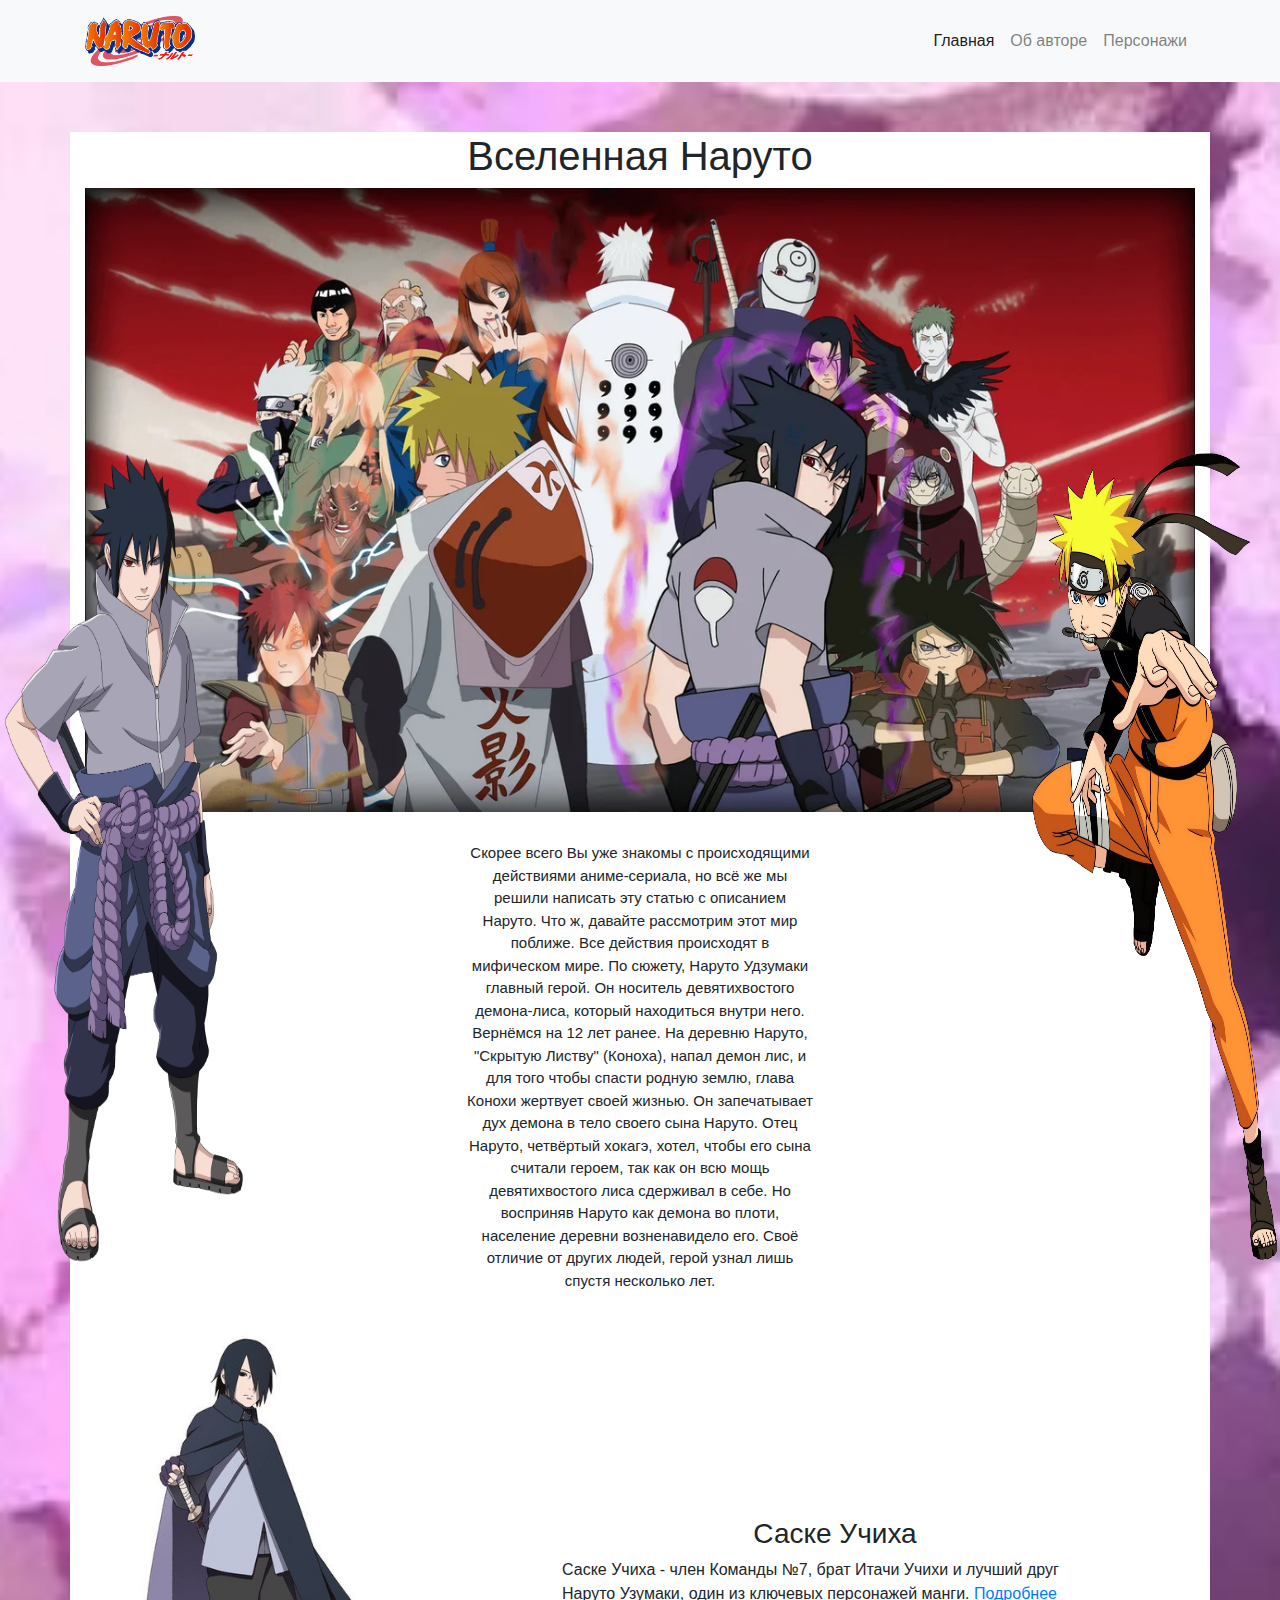
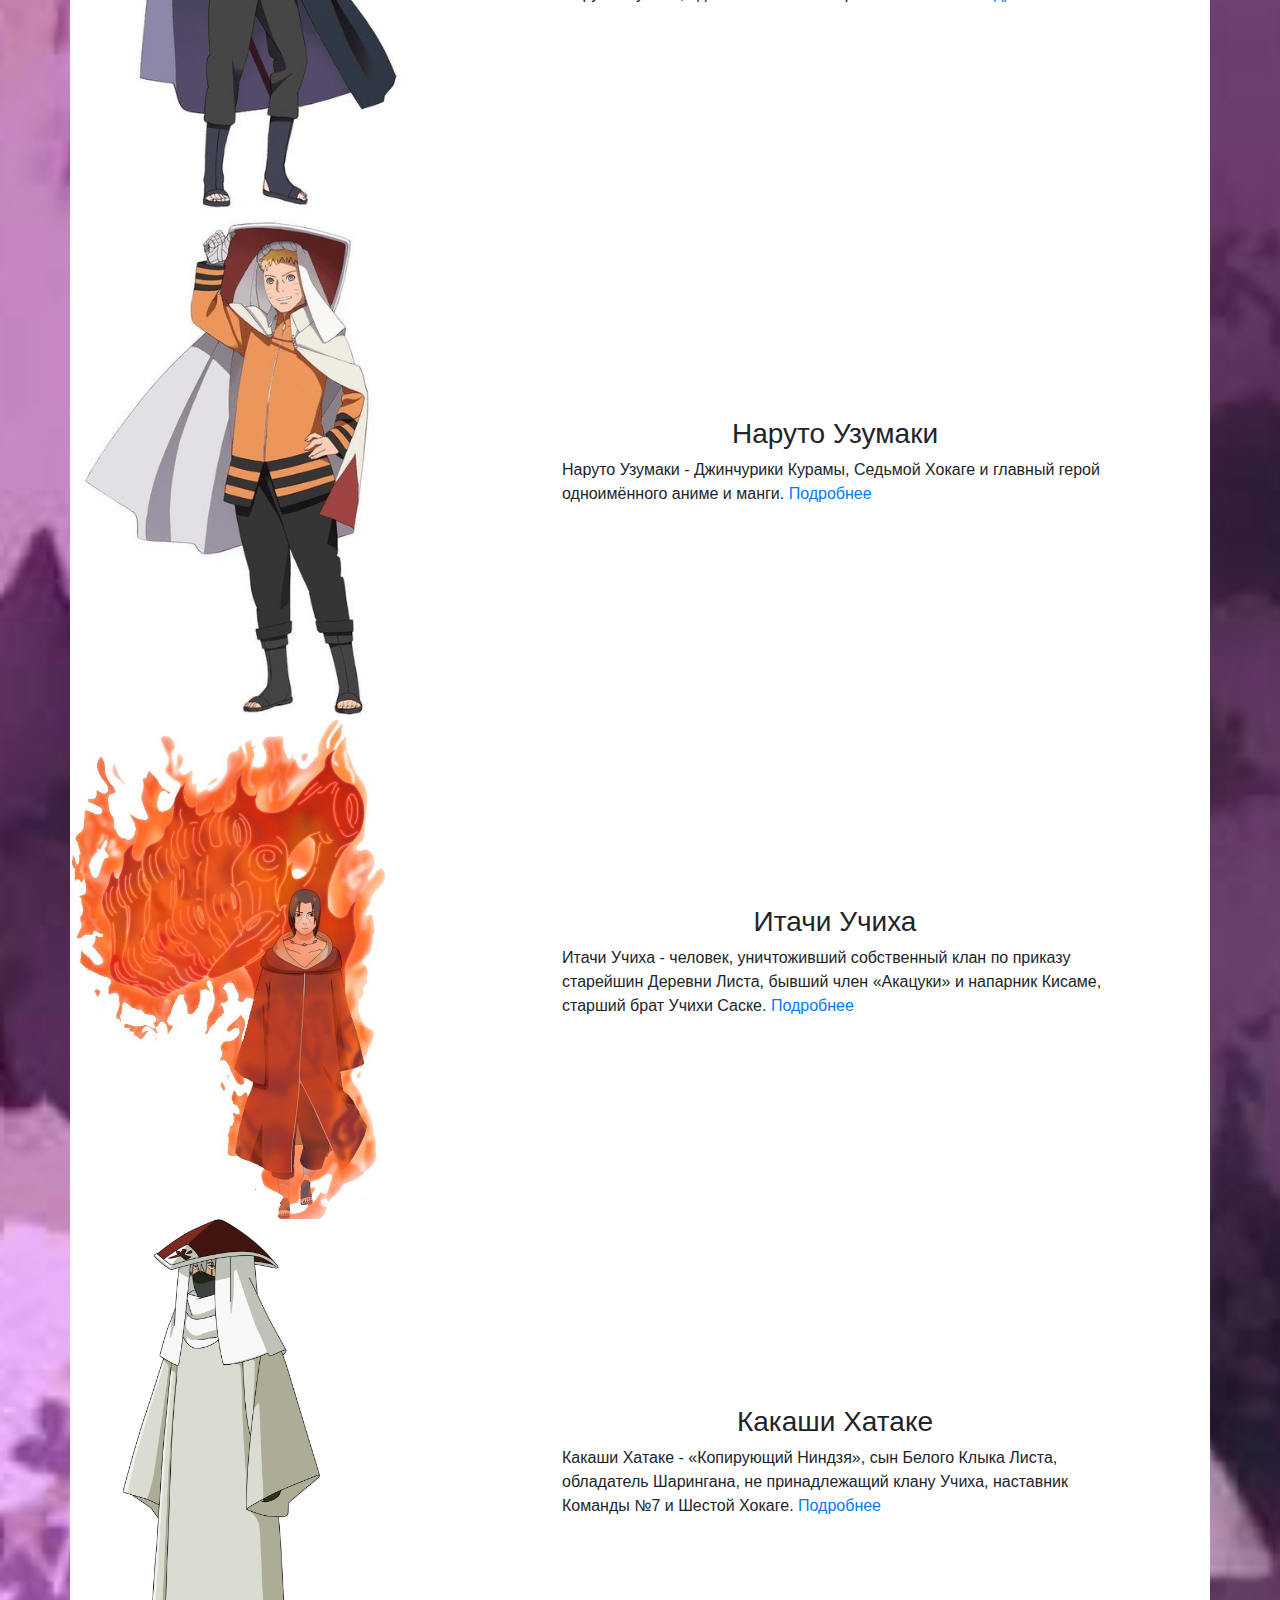
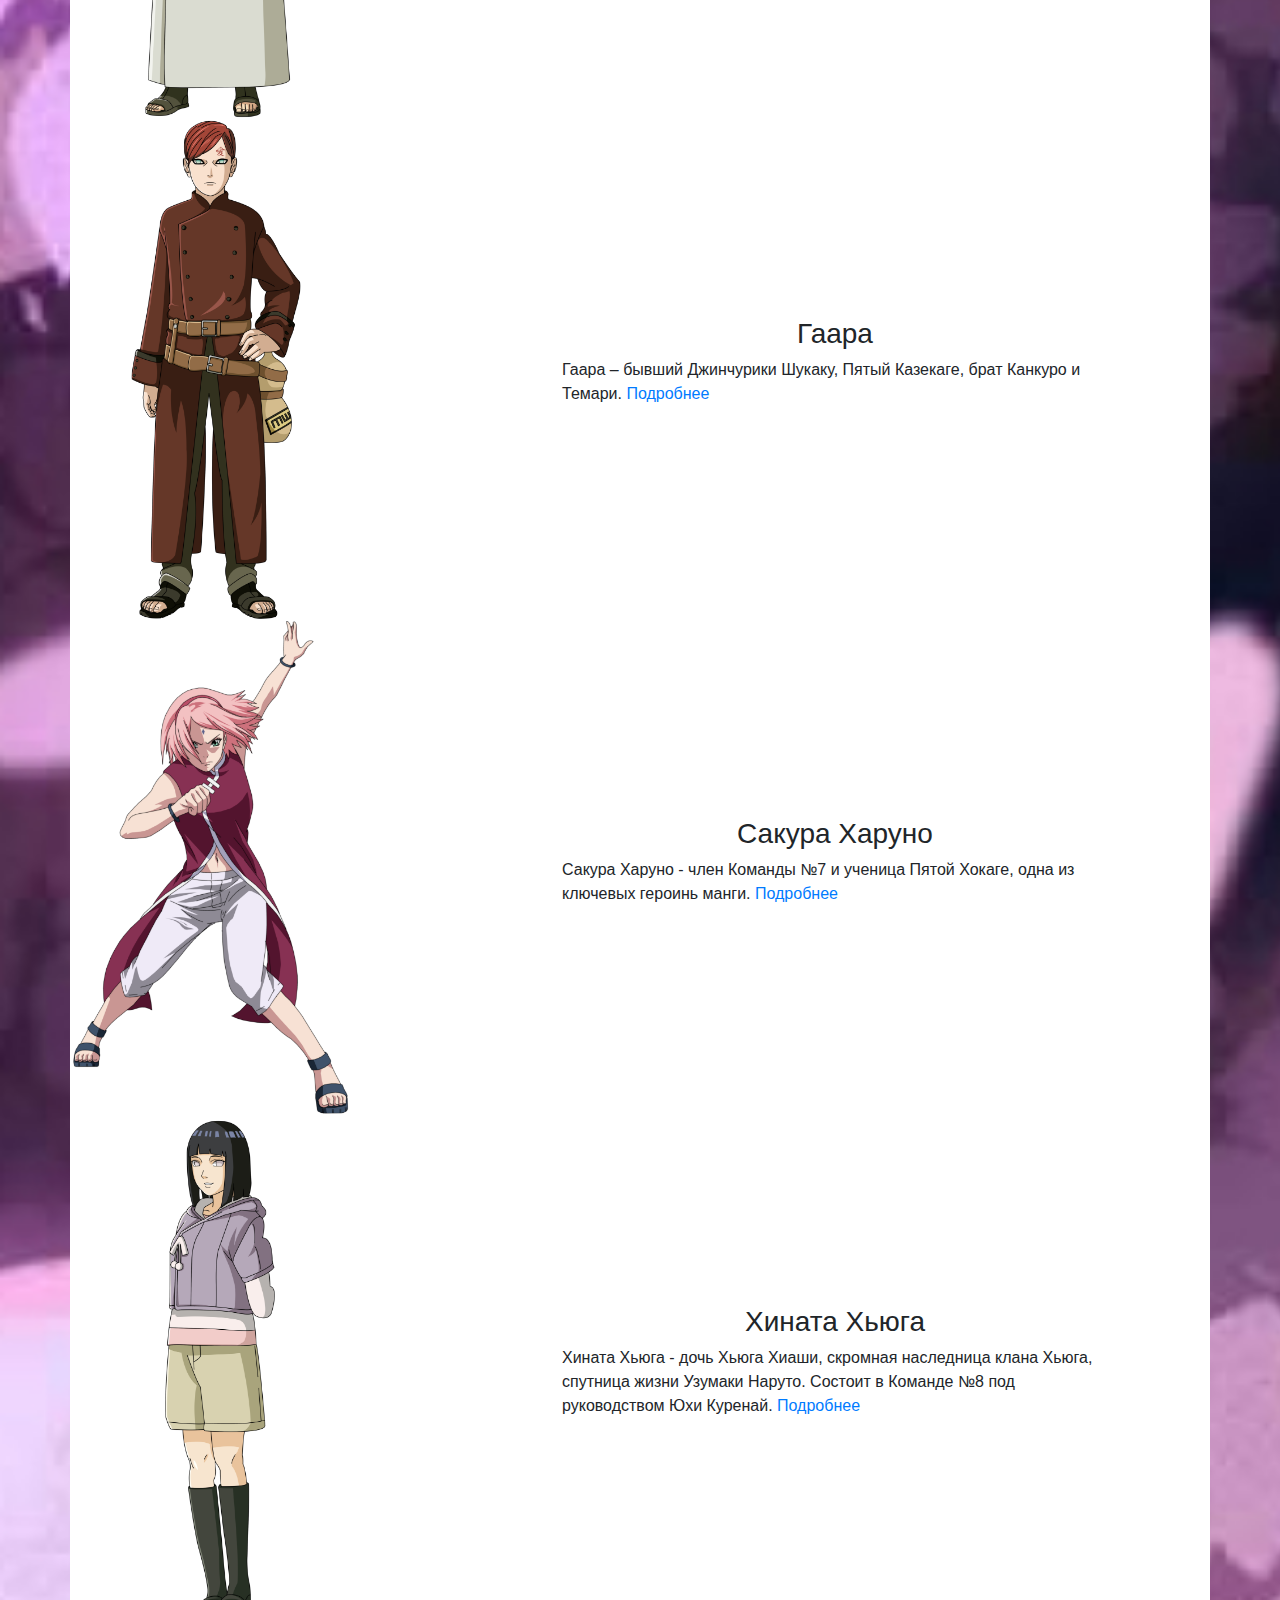
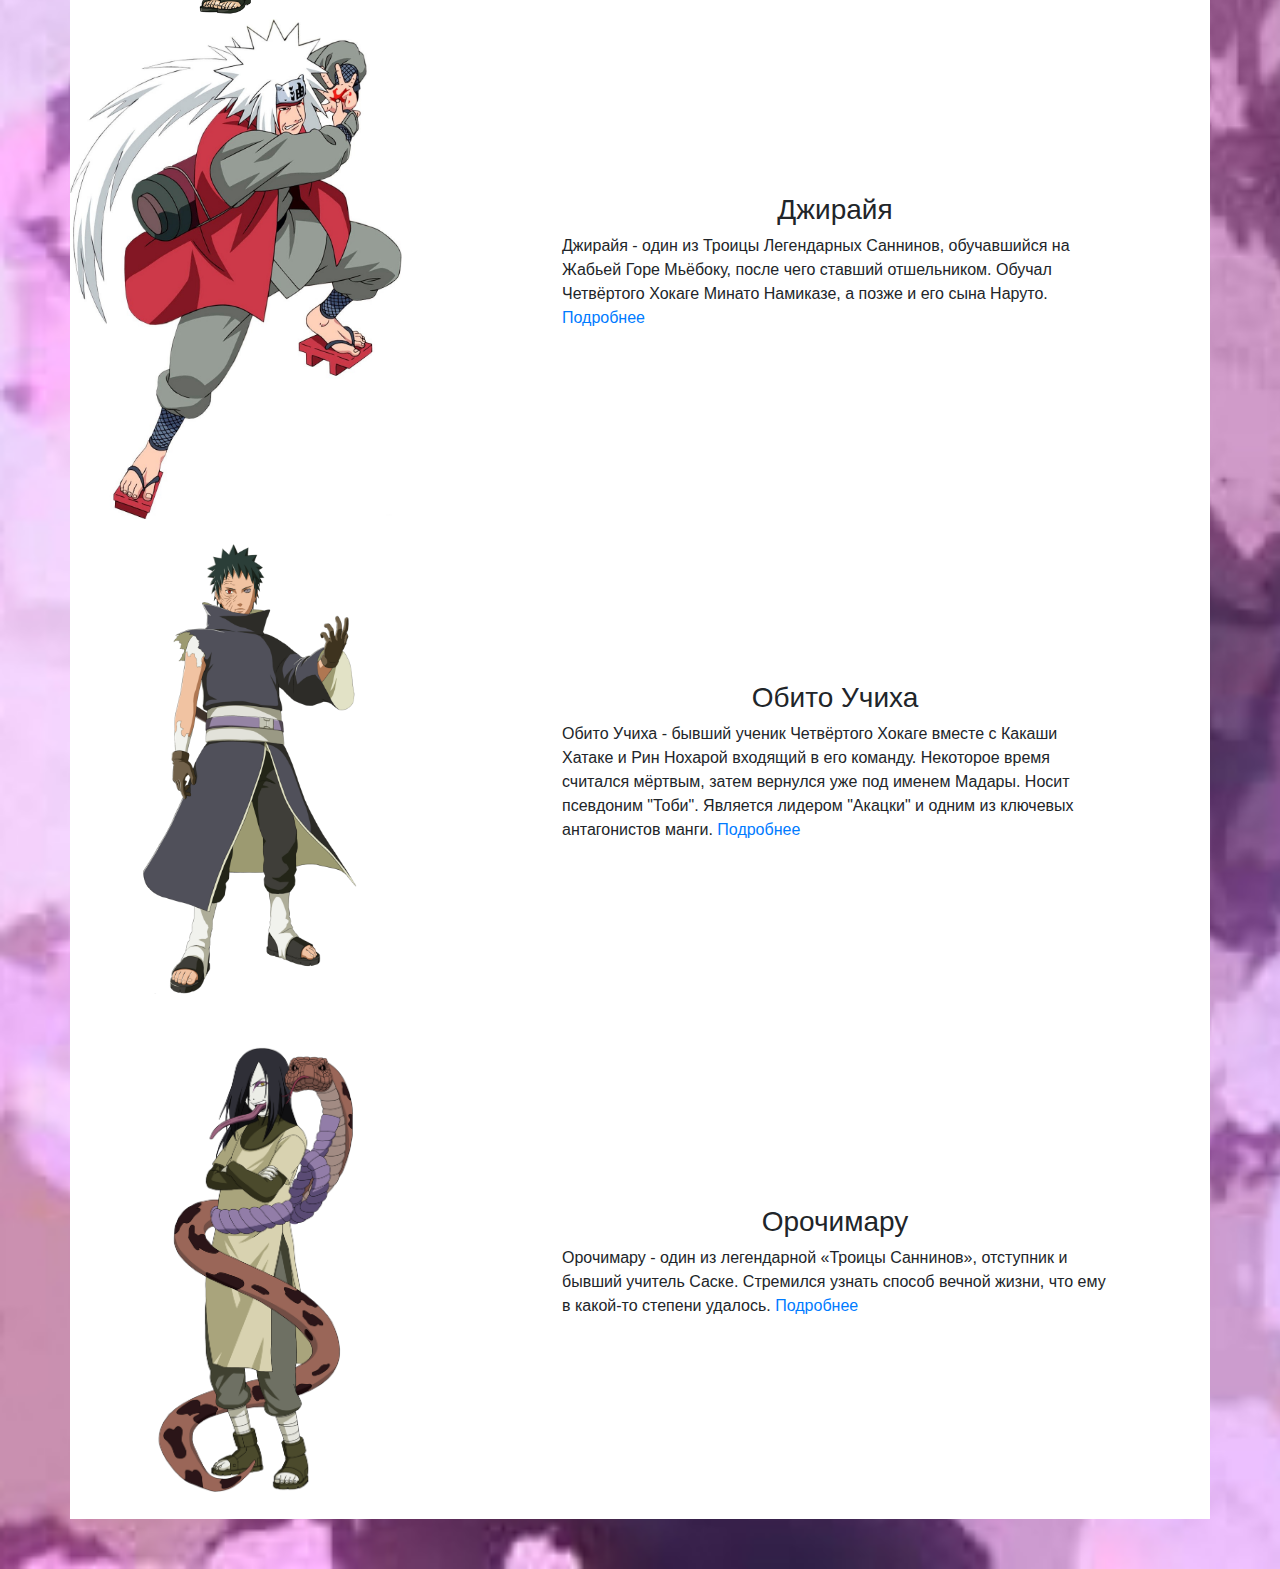
<file: index.html>
<!DOCTYPE html>
<html lang="ru">
<head>
    <meta charset="UTF-8">
    <meta name="viewport" content="width=device-width, initial-scale=1.0">
    <title>Главная</title>

    <link rel="stylesheet" type="text/css" href="slick/slick/slick.css"/>
    <link rel="stylesheet" type="text/css" href="slick/slick/slick-theme.css"/>
    <link rel="stylesheet" href="bootstrap/css/bootstrap-grid.min.css">
    <link rel="stylesheet" href="bootstrap/css/bootstrap-reboot.min.css">
    <link rel="stylesheet" href="bootstrap/css/bootstrap.min.css">
    <link rel="stylesheet" href="style/css/style.css">

</head>
<body>

  <nav class="navbar navbar-expand-lg navbar-light bg-light">
    <div class="collapse container navbar-collapse" id="navbarText">

      <span class="navbar-text">
        <img src="img/logo.png" alt="" class="logo">
      </span>

      <ul class="navbar-nav">
        <li class="nav-item active">
          <a class="nav-link" href="index.html">Главная<span class="sr-only">(current)</span></a>
        </li>
        <li class="nav-item"> 
          <a class="nav-link" href="kira.html">Об авторе</a>
        </li>
        <li class="nav-item">
          <a class="nav-link" href="#heroes">Персонажи</a>
        </li>
      </ul>
    </div>
  </nav>

  <div class="main">

   <section class="hero">

    <img class='hero__saske' src="img/saske.png" alt="">
    <img class='hero__naruto' src="img/naruto.png" alt="">
    <div class="container hero__container">

      <h1 class='hero__title'>Вселенная Наруто</h1>
      <img class='hero__img' src="img/hero.webp" alt="">

      <div class="row">
        <div class="col-12 col-lg-4 hero__video order-lg-2">

          <iframe class='hero__youtube' src="https://www.youtube.com/embed/yIuYhgq6jb0" frameborder="0" allow="accelerometer; autoplay; encrypted-media; gyroscope; picture-in-picture" allowfullscreen></iframe>

        </div>
        <div class="col-lg-4 order-first order-lg-2">
          <p class="hero__paragraph ">
            Скорее всего Вы уже знакомы с происходящими действиями аниме-сериала, но всё же мы 
            решили написать эту статью с описанием Наруто. Что ж, давайте рассмотрим этот мир поближе.
            Все действия происходят в мифическом мире. По сюжету, 
            Наруто Удзумаки главный герой. Он носитель девятихвостого 
            демона-лиса, который находиться внутри него. Вернёмся на 12 лет 
            ранее. На деревню Наруто, "Скрытую Листву" (Коноха), напал демон лис, 
            и для того чтобы спасти родную землю, глава Конохи жертвует своей жизнью. 
            Он запечатывает дух демона в тело своего сына Наруто. Отец Наруто, четвёртый 
            хокагэ, хотел, чтобы его сына считали героем, так как он всю мощь девятихвостого лиса 
            сдерживал в себе. Но восприняв Наруто как демона во плоти, население деревни возненавидело его. 
            Своё отличие от других людей, герой узнал лишь спустя несколько лет.
          </p>
        </div>
        <div class="col-12 col-lg-4 hero__video order-lg-3">

          <iframe class='hero__youtube' src="https://www.youtube.com/embed/4WGAr2eyXJA" frameborder="0" allow="accelerometer; autoplay; encrypted-media; gyroscope; picture-in-picture" allowfullscreen></iframe>
        </div>
      </div>

   </section>

   <section class="slider">

    <a name='heroes'></a>
    <div class="your-class">
      <div>
        <div class="container slider__container">
          <div class="row">
            <div class="col-4 col-lg-4 slider__img"> <img class='slider-pic' src="img/big-saske.jpg" alt=""></div>
            <div class="slider-text col-8 col-lg-8">
              <h3 class="slider-name"> Саске  Учиха  </h3>
              <p> Саске Учиха - член Команды №7, брат Итачи Учихи и лучший друг Наруто Узумаки, один из ключевых персонажей манги. <a href="saske.html">Подробнее</a> </p>
            </div>
          </div>
        </div>
      </div>
      <div>

        <div class="container slider__container">
          <div class="row">
            <div class="col-lg-4 col-4 slider__img"> <img class='slider-pic' src="img/big-naruto.jpg" alt=""></div>
            <div class="slider-text col-8 col-lg-8">
              <h3 class="slider-name"> Наруто Узумаки </h3>
              <p> Наруто Узумаки - Джинчурики Курамы, Седьмой Хокаге и главный герой одноимённого аниме и манги. <a href="naruto.html">Подробнее</a> </p>
            </div>
          </div>
        </div>

      </div>
      <div>  <div class="container slider__container">
          <div class="row">
            <div class="col-lg-4 col-4 slider__img"> <img class='slider-pic' src="img/bog.jpg" alt=""></div>
            <div class="slider-text col-8 col-lg-8">
              <h3 class="slider-name"> Итачи Учиха </h3>
              <p> Итачи Учиха - человек, уничтоживший собственный клан по приказу старейшин Деревни Листа, бывший член «Акацуки» и напарник Кисаме, старший брат Учихи Саске.

                <a href="itachi.html">Подробнее</a> </p>
            </div>
          </div>
        </div> </div>
<!-- slaid -->
        <div>

          <div class="container slider__container">
            <div class="row">
              <div class="col-lg-4 col-4 slider__img"> <img class='slider-pic' src="img/kakashi.png" alt=""></div>
              <div class="slider-text col-8 col-lg-8">
                <h3 class="slider-name"> Какаши Хатаке </h3>
                <p> Какаши Хатаке - «Копирующий Ниндзя», сын Белого Клыка Листа, обладатель Шарингана, не принадлежащий клану Учиха, наставник Команды №7 и Шестой Хокаге. <a href="kakashi.html">Подробнее</a> </p>
              </div>
            </div>
          </div>
  
        </div> 
<!-- slaid -->
        <div>

          <div class="container slider__container">
            <div class="row">
              <div class="col-lg-4 col-4 slider__img"> <img class='slider-pic' src="img/gaara.png" alt=""></div>
              <div class="slider-text col-8 col-lg-8">
                <h3 class="slider-name"> Гаара </h3>
                <p> Гаара – бывший Джинчурики Шукаку, Пятый Казекаге, брат Канкуро и Темари. <a href="gaara.html">Подробнее</a> </p>
              </div>
            </div>
          </div>
  
        </div> 

        <div>

          <div class="container slider__container">
            <div class="row">
              <div class="col-lg-4 col-4 slider__img"> <img class='slider-pic' src="img/sakura.png" alt=""></div>
              <div class="slider-text col-8 col-lg-8">
                <h3 class="slider-name"> Сакура Харуно </h3>
                <p> Сакура Харуно - член Команды №7 и ученица Пятой Хокаге, одна из ключевых героинь манги. <a href="sakura.html">Подробнее</a> </p>
              </div>
            </div>
          </div>
  
        </div> 

        <div>

          <div class="container slider__container">
            <div class="row">
              <div class="col-lg-4 col-4 slider__img"> <img class='slider-pic' src="img/hinata.png" alt=""></div>
              <div class="slider-text col-8 col-lg-8">
                <h3 class="slider-name"> Хината Хьюга </h3>
                <p> Хината Хьюга - дочь Хьюга Хиаши, скромная наследница клана Хьюга, спутница жизни Узумаки Наруто. Состоит в Команде №8 под руководством Юхи Куренай. <a href="hinata.html">Подробнее</a> </p>
              </div>
            </div>
          </div>
  
        </div> 

        <div>

          <div class="container slider__container">
            <div class="row">
              <div class="col-lg-4 col-4 slider__img"> <img class='slider-pic' src="img/dgiraya.jpg" alt=""></div>
              <div class="slider-text col-8 col-lg-8">
                <h3 class="slider-name"> Джирайя </h3>
                <p> Джирайя - один из Троицы Легендарных Саннинов, обучавшийся на Жабьей Горе Мьёбоку, после чего ставший отшельником. Обучал Четвёртого Хокаге Минато Намиказе, а позже и его сына Наруто.  <a href="dgiraya.html">Подробнее</a> </p>
              </div>
            </div>
          </div>
  
        </div> 

        <div>

          <div class="container slider__container">
            <div class="row">
              <div class="col-lg-4 col-4 slider__img"> <img class='slider-pic' src="img/obito.png" alt=""></div>
              <div class="slider-text col-8 col-lg-8">
                <h3 class="slider-name"> Обито Учиха </h3>
                <p> Обито Учиха - бывший ученик Четвёртого Хокаге вместе с Какаши Хатаке и Рин Нохарой входящий в его команду. Некоторое время считался мёртвым, затем вернулся уже под именем Мадары. Носит псевдоним "Тоби". Является лидером "Акацки" и одним из ключевых антагонистов манги.  <a href="obito.html">Подробнее</a> </p>
              </div>
            </div>
          </div>
  
        </div> 

        <div>

          <div class="container slider__container">
            <div class="row">
              <div class="col-lg-4 col-4 slider__img"> <img class='slider-pic' src="img/oruch.png" alt=""></div>
              <div class="slider-text col-8 col-lg-8">
                <h3 class="slider-name"> Орочимару </h3>
                <p> Орочимару - один из легендарной «Троицы Саннинов», отступник и бывший учитель Саске. Стремился узнать способ вечной жизни, что ему в какой-то степени удалось. <a href="orochimaru.html">Подробнее</a> </p>
              </div>
            </div>
          </div>
  
        </div> 

        

    </div>

    <!-- <div>
      <div class="container slider__container">
        <div class="row">
          <div class="col-4 col-lg-4 slider__img"> <img class='slider-pic' src="img/saske.png" alt=""></div>
          <div class="slider-text col-8  col-lg-8">
            <h3 class="slider-name"> Kaкаси Хатаке </h3>
            <p> Какаши Хатаке - «Копирующий Ниндзя», сын Белого Клыка Листа, обладатель Шарингана, не принадлежащий клану Учиха, наставник Команды №7 и Шестой Хокаге. <a href="kakashi.html">Подробнее</a> </p>
          </div>
        </div>
      </div>
    </div>

    <div>
      <div class="container slider__container">
        <div class="row">
          <div class="col-4 col-lg-4 slider__img"> <img class='slider-pic' src="img/saske.png" alt=""></div>
          <div class="slider-text col-8  col-lg-8">
            <h3 class="slider-name"> Гаара </h3>
            <p> Гаара – бывший Джинчурики Шукаку, Пятый Казекаге, брат Канкуро и Темари. <a href="gaara.html">Подробнее</a> </p>
          </div>
        </div>
      </div>
    </div>

    <div>
      <div class="container slider__container">
        <div class="row">
          <div class="col-4 col-lg-4 slider__img"> <img class='slider-pic' src="img/saske.png" alt=""></div>
          <div class="slider-text col-8  col-lg-8">
            <h3 class="slider-name"> Сакура Харуно </h3>
            <p> Сакура Харуно - член Команды №7 и ученица Пятой Хокаге, одна из ключевых героинь манги. <a href="sakura.html">Подробнее</a> </p>
          </div>
        </div>
      </div>
    </div>

    <div>
      <div class="container slider__container">
        <div class="row">
          <div class="col-4 col-lg-4 slider__img"> <img class='slider-pic' src="img/saske.png" alt=""></div>
          <div class="slider-text col-8  col-lg-8">
            <h3 class="slider-name"> Хината Хьюга </h3>
            <p> Хината Хьюга - дочь Хьюга Хиаши, скромная наследница клана Хьюга, спутница жизни Узумаки Наруто. Состоит в Команде №8 под руководством Юхи Куренай. <a href="hinata.html">Подробнее</a> </p>
          </div>
        </div>
      </div>
    </div>

    <div>
      <div class="container slider__container">
        <div class="row">
          <div class="col-4 col-lg-4 slider__img"> <img class='slider-pic' src="img/saske.png" alt=""></div>
          <div class="slider-text col-8  col-lg-8">
            <h3 class="slider-name"> Джирайя </h3>
            <p> Джирайя - один из Троицы Легендарных Саннинов, обучавшийся на Жабьей Горе Мьёбоку, после чего ставший отшельником. Обучал Четвёртого Хокаге Минато Намиказе, а позже и его сына Наруто. <a href="dgiraya.html">Подробнее</a> </p>
          </div>
        </div>
      </div>
    </div>

    <div>
      <div class="container slider__container">
        <div class="row">
          <div class="col-4 col-lg-4 slider__img"> <img class='slider-pic' src="img/saske.png" alt=""></div>
          <div class="slider-text col-8  col-lg-8">
            <h3 class="slider-name"> Обито Учиха </h3>
            <p> Обито Учиха - бывший ученик Четвёртого Хокаге вместе с Какаши Хатаке и Рин Нохарой входящий в его команду. Некоторое время считался мёртвым, затем вернулся уже под именем Мадары. Носит псевдоним "Тоби". Является лидером "Акацки" и одним из ключевых антагонистов манги. <a href="obito.html">Подробнее</a> </p>
          </div>
        </div>
      </div>
    </div>

    <div class="your-class">
      <div>
        <div class="container slider__container">
          <div class="row">
            <div class="col-4 col-lg-4 slider__img"> <img class='slider-pic' src="img/saske.png" alt=""></div>
            <div class="slider-text col-8 col-lg-8">
              <h3 class="slider-name"> Орочимару  </h3>
              <p> Орочимару - один из легендарной «Троицы Саннинов», отступник и бывший учитель Саске. Стремился узнать способ вечной жизни, что ему в какой-то степени удалось. <a href="orochimaru.html">Подробнее</a> </p>
            </div>
          </div>
        </div>
      </div>
      <div> -->

   </section>

  </div>




    <script src="https://code.jquery.com/jquery-3.5.1.slim.min.js" integrity="sha384-DfXdz2htPH0lsSSs5nCTpuj/zy4C+OGpamoFVy38MVBnE+IbbVYUew+OrCXaRkfj" crossorigin="anonymous"></script>
    <script src="https://cdn.jsdelivr.net/npm/popper.js@1.16.0/dist/umd/popper.min.js" integrity="sha384-Q6E9RHvbIyZFJoft+2mJbHaEWldlvI9IOYy5n3zV9zzTtmI3UksdQRVvoxMfooAo" crossorigin="anonymous"></script>
    <script src="https://stackpath.bootstrapcdn.com/bootstrap/4.5.0/js/bootstrap.min.js" integrity="sha384-OgVRvuATP1z7JjHLkuOU7Xw704+h835Lr+6QL9UvYjZE3Ipu6Tp75j7Bh/kR0JKI" crossorigin="anonymous"></script>

    <script type="text/javascript" src="slick/slick/slick.min.js"></script>

  <script>

      $(document).ready(function(){
        $('.your-class').slick({

          slidesToShow:1,
          slidesToScroll: 1,
          autoplay: false,
          autoplaySpeed: 2000,
          centerMod: true,
          arrows: false,
          dots: true,
          fade: true,
          cssEase: 'linear'

        });
      });

    </script>
    
</body>
</html>
</file>
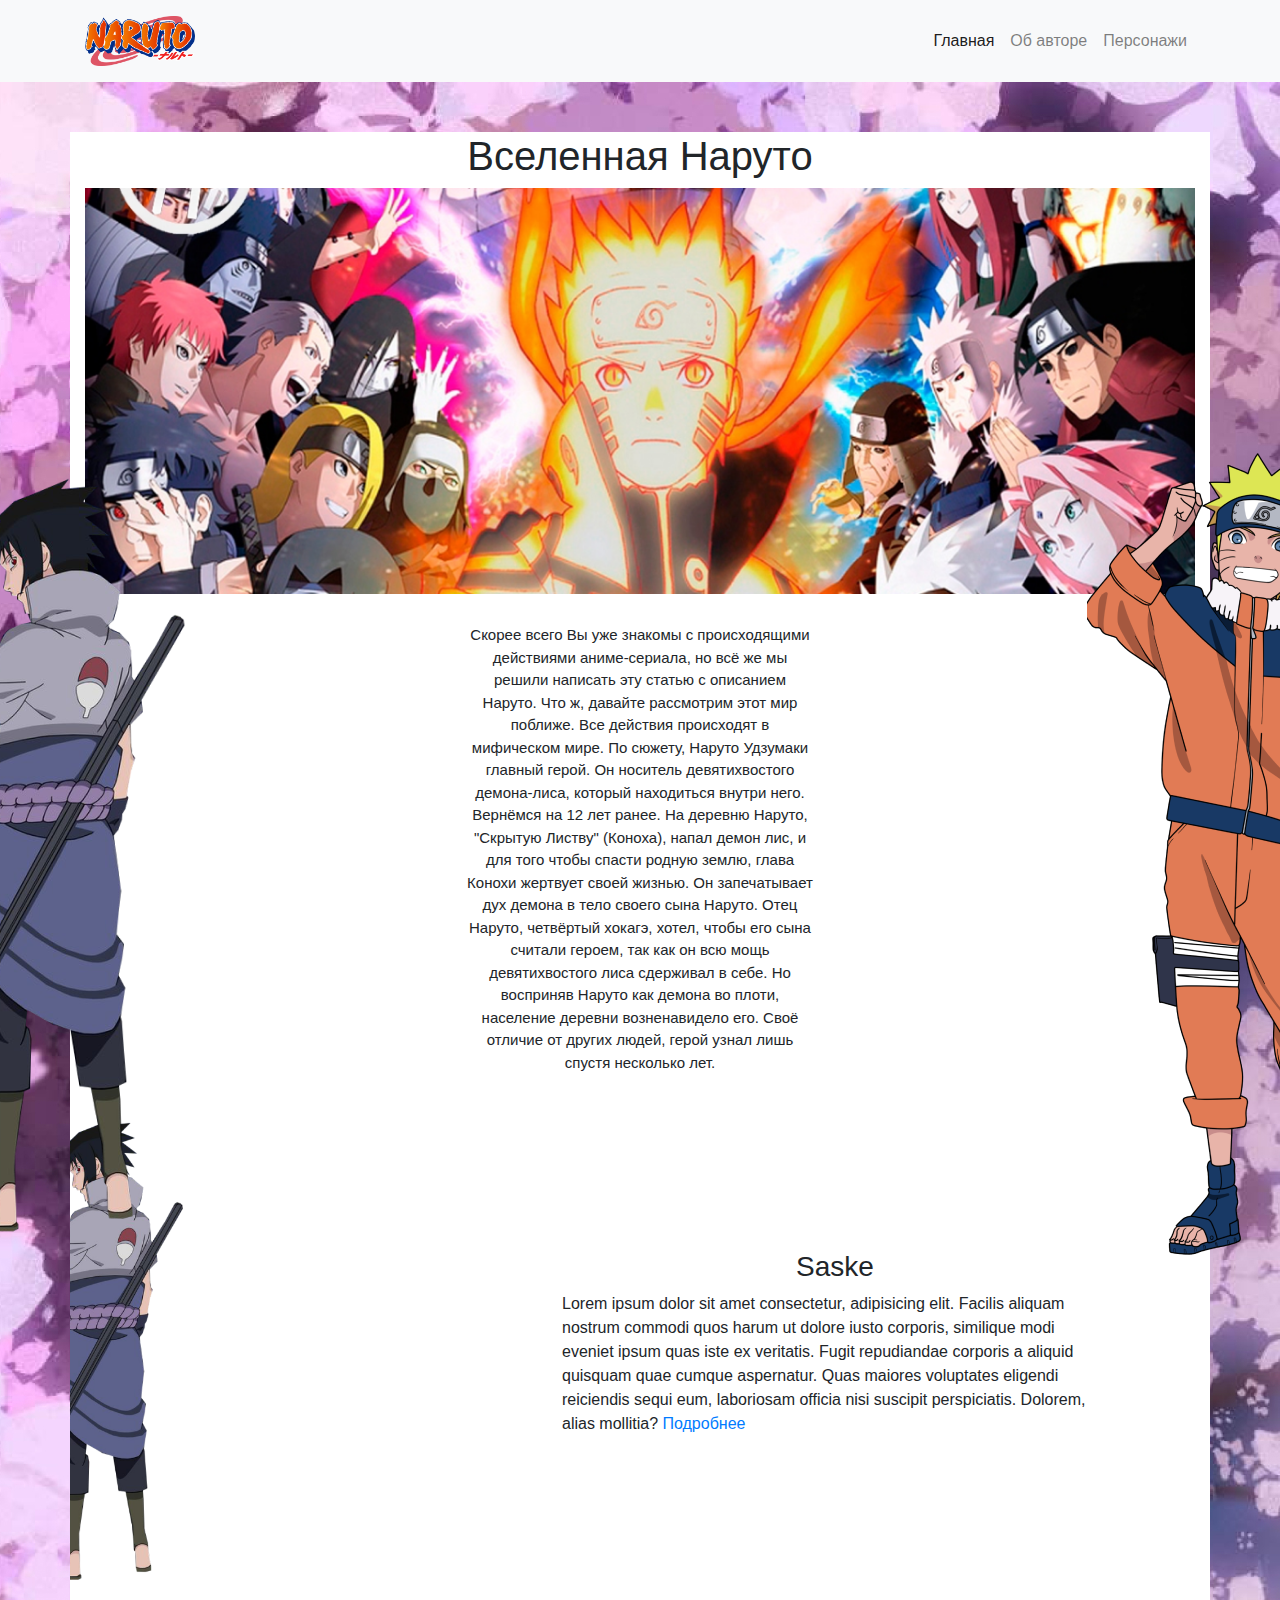
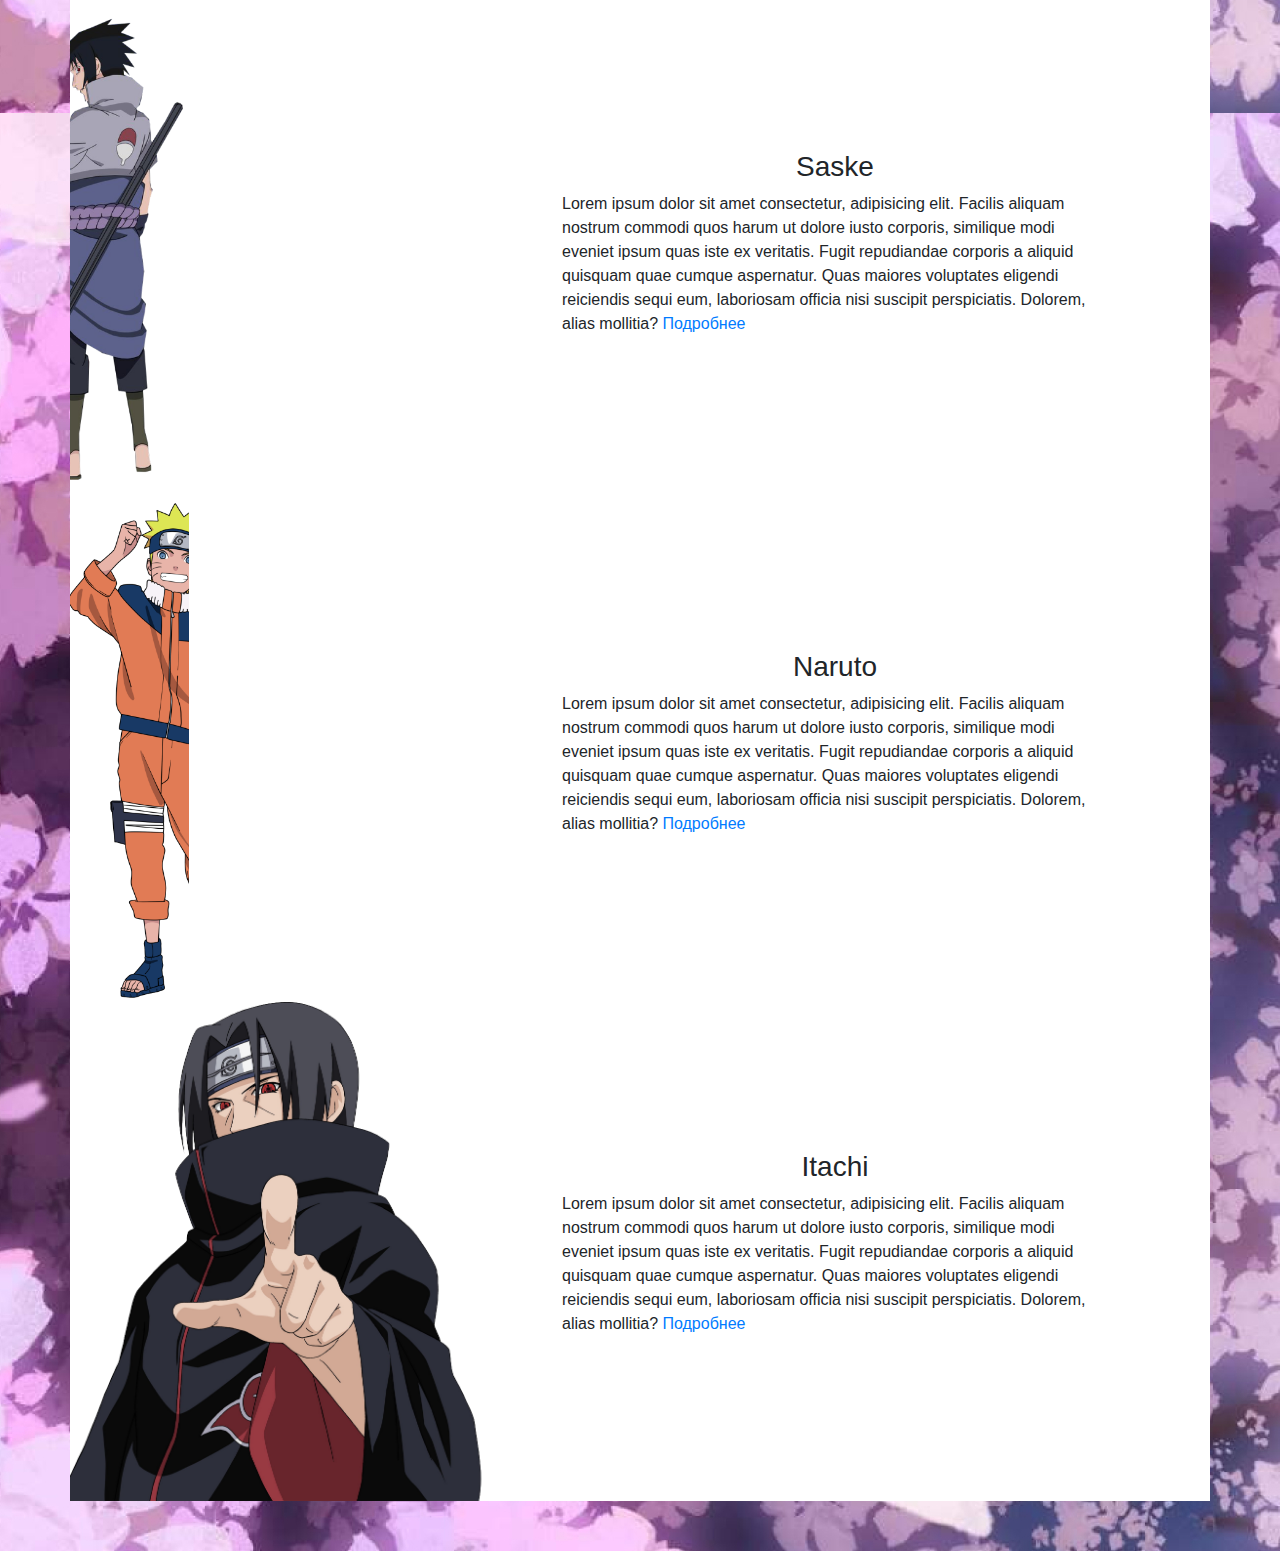
<file: N/N/index.html>
<!DOCTYPE html>
<html lang="ru">
<head>
    <meta charset="UTF-8">
    <meta name="viewport" content="width=device-width, initial-scale=1.0">
    <title>Главная</title>

    <link rel="stylesheet" type="text/css" href="slick/slick/slick.css"/>
    <link rel="stylesheet" type="text/css" href="slick/slick/slick-theme.css"/>
    <link rel="stylesheet" href="bootstrap/css/bootstrap-grid.min.css">
    <link rel="stylesheet" href="bootstrap/css/bootstrap-reboot.min.css">
    <link rel="stylesheet" href="bootstrap/css/bootstrap.min.css">
    <link rel="stylesheet" href="style/css/style.css">

</head>
<body>

  <nav class="navbar navbar-expand-lg navbar-light bg-light">
    <div class="collapse container navbar-collapse" id="navbarText">

      <span class="navbar-text">
        <img src="img/logo.png" alt="" class="logo">
      </span>

      <ul class="navbar-nav">
        <li class="nav-item active">
          <a class="nav-link" href="index.html">Главная<span class="sr-only">(current)</span></a>
        </li>
        <li class="nav-item"> 
          <a class="nav-link" href="kira.html">Об авторе</a>
        </li>
        <li class="nav-item">
          <a class="nav-link" href="#heroes">Персонажи</a>
        </li>
      </ul>
    </div>
  </nav>

  <div class="main">

   <section class="hero">

    <img class='hero__saske' src="img/saske.png" alt="">
    <img class='hero__naruto' src="img/naruto.png" alt="">
    <div class="container hero__container">

      <h1 class='hero__title'>Вселенная Наруто</h1>
      <img class='hero__img' src="img/hero.png" alt="">

      <div class="row">
        <div class="col-12 col-lg-4 hero__video order-lg-2">

          <iframe class='hero__youtube' src="https://www.youtube.com/embed/yIuYhgq6jb0" frameborder="0" allow="accelerometer; autoplay; encrypted-media; gyroscope; picture-in-picture" allowfullscreen></iframe>

        </div>
        <div class="col-lg-4 order-first order-lg-2">
          <p class="hero__paragraph ">
            Скорее всего Вы уже знакомы с происходящими действиями аниме-сериала, но всё же мы 
            решили написать эту статью с описанием Наруто. Что ж, давайте рассмотрим этот мир поближе.
            Все действия происходят в мифическом мире. По сюжету, 
            Наруто Удзумаки главный герой. Он носитель девятихвостого 
            демона-лиса, который находиться внутри него. Вернёмся на 12 лет 
            ранее. На деревню Наруто, "Скрытую Листву" (Коноха), напал демон лис, 
            и для того чтобы спасти родную землю, глава Конохи жертвует своей жизнью. 
            Он запечатывает дух демона в тело своего сына Наруто. Отец Наруто, четвёртый 
            хокагэ, хотел, чтобы его сына считали героем, так как он всю мощь девятихвостого лиса 
            сдерживал в себе. Но восприняв Наруто как демона во плоти, население деревни возненавидело его. 
            Своё отличие от других людей, герой узнал лишь спустя несколько лет.
          </p>
        </div>
        <div class="col-12 col-lg-4 hero__video order-lg-3">

          <iframe class='hero__youtube' src="https://www.youtube.com/embed/4WGAr2eyXJA" frameborder="0" allow="accelerometer; autoplay; encrypted-media; gyroscope; picture-in-picture" allowfullscreen></iframe>
        </div>
      </div>

   </section>

   <section class="slider">

    <a name='heroes'></a>
    <div class="your-class">
      <!-- CONTENT -->
      <div>
        <div class="container slider__container">
          <div class="row">
            <div class="col-4 col-lg-4 slider__img"> <img class='slider-pic' src="img/saske.png" alt=""></div>
            <div class="slider-text col-8  col-lg-8">
              <h3 class="slider-name">Saske</h3>
              <p>Lorem ipsum dolor sit amet consectetur, adipisicing elit. Facilis aliquam nostrum commodi quos harum ut dolore iusto corporis, similique modi eveniet ipsum quas iste ex veritatis. Fugit repudiandae corporis a aliquid quisquam quae cumque aspernatur. Quas maiores voluptates eligendi reiciendis sequi eum, laboriosam officia nisi suscipit perspiciatis. Dolorem, alias mollitia? <a href="saske.html">Подробнее</a> </p>
            </div>
          </div>
        </div>
      </div>
      <!-- CONTENT -->
      <div>
        <div class="container slider__container">
          <div class="row">
            <div class="col-4 col-lg-4 slider__img"> <img class='slider-pic' src="img/saske.png" alt=""></div>
            <div class="slider-text col-8 col-lg-8">
              <h3 class="slider-name">Saske</h3>
              <p>Lorem ipsum dolor sit amet consectetur, adipisicing elit. Facilis aliquam nostrum commodi quos harum ut dolore iusto corporis, similique modi eveniet ipsum quas iste ex veritatis. Fugit repudiandae corporis a aliquid quisquam quae cumque aspernatur. Quas maiores voluptates eligendi reiciendis sequi eum, laboriosam officia nisi suscipit perspiciatis. Dolorem, alias mollitia? <a href="saske.html">Подробнее</a> </p>
            </div>
          </div>
        </div>
      </div>
      <div>
        <div class="container slider__container">
          <div class="row">
            <div class="col-lg-4 col-4 slider__img"> <img class='slider-pic' src="img/naruto.png" alt=""></div>
            <div class="slider-text col-8 col-lg-8">
              <h3 class="slider-name">Naruto</h3>
              <p>Lorem ipsum dolor sit amet consectetur, adipisicing elit. Facilis aliquam nostrum commodi quos harum ut dolore iusto corporis, similique modi eveniet ipsum quas iste ex veritatis. Fugit repudiandae corporis a aliquid quisquam quae cumque aspernatur. Quas maiores voluptates eligendi reiciendis sequi eum, laboriosam officia nisi suscipit perspiciatis. Dolorem, alias mollitia? <a href="naruto.html">Подробнее</a> </p>
            </div>
          </div>
        </div>

      </div>
      <div>  <div class="container slider__container">
          <div class="row">
            <div class="col-lg-4 col-4 slider__img"> <img class='slider-pic' src="img/itachi.png" alt=""></div>
            <div class="slider-text col-8 col-lg-8">
              <h3 class="slider-name"> Itachi </h3>
              <p>Lorem ipsum dolor sit amet consectetur, adipisicing elit. Facilis aliquam nostrum commodi quos harum ut dolore iusto corporis, similique modi eveniet ipsum quas iste ex veritatis. Fugit repudiandae corporis a aliquid quisquam quae cumque aspernatur. Quas maiores voluptates eligendi reiciendis sequi eum, laboriosam officia nisi suscipit perspiciatis. Dolorem, alias mollitia? <a href="itachi.html">Подробнее</a> </p>
            </div>
          </div>
        </div> </div>
    </div>

   </section>

  </div>




    <script src="https://code.jquery.com/jquery-3.5.1.slim.min.js" integrity="sha384-DfXdz2htPH0lsSSs5nCTpuj/zy4C+OGpamoFVy38MVBnE+IbbVYUew+OrCXaRkfj" crossorigin="anonymous"></script>
    <script src="https://cdn.jsdelivr.net/npm/popper.js@1.16.0/dist/umd/popper.min.js" integrity="sha384-Q6E9RHvbIyZFJoft+2mJbHaEWldlvI9IOYy5n3zV9zzTtmI3UksdQRVvoxMfooAo" crossorigin="anonymous"></script>
    <script src="https://stackpath.bootstrapcdn.com/bootstrap/4.5.0/js/bootstrap.min.js" integrity="sha384-OgVRvuATP1z7JjHLkuOU7Xw704+h835Lr+6QL9UvYjZE3Ipu6Tp75j7Bh/kR0JKI" crossorigin="anonymous"></script>

    <script type="text/javascript" src="slick/slick/slick.min.js"></script>

  <script>

      $(document).ready(function(){
        $('.your-class').slick({

          slidesToShow:1,
          slidesToScroll: 1,
          autoplay: false,
          autoplaySpeed: 2000,
          centerMod: true,
          arrows: false,
          dots: true,
          fade: true,
          cssEase: 'linear'

        });
      });

    </script>
    
</body>
</html>
</file>
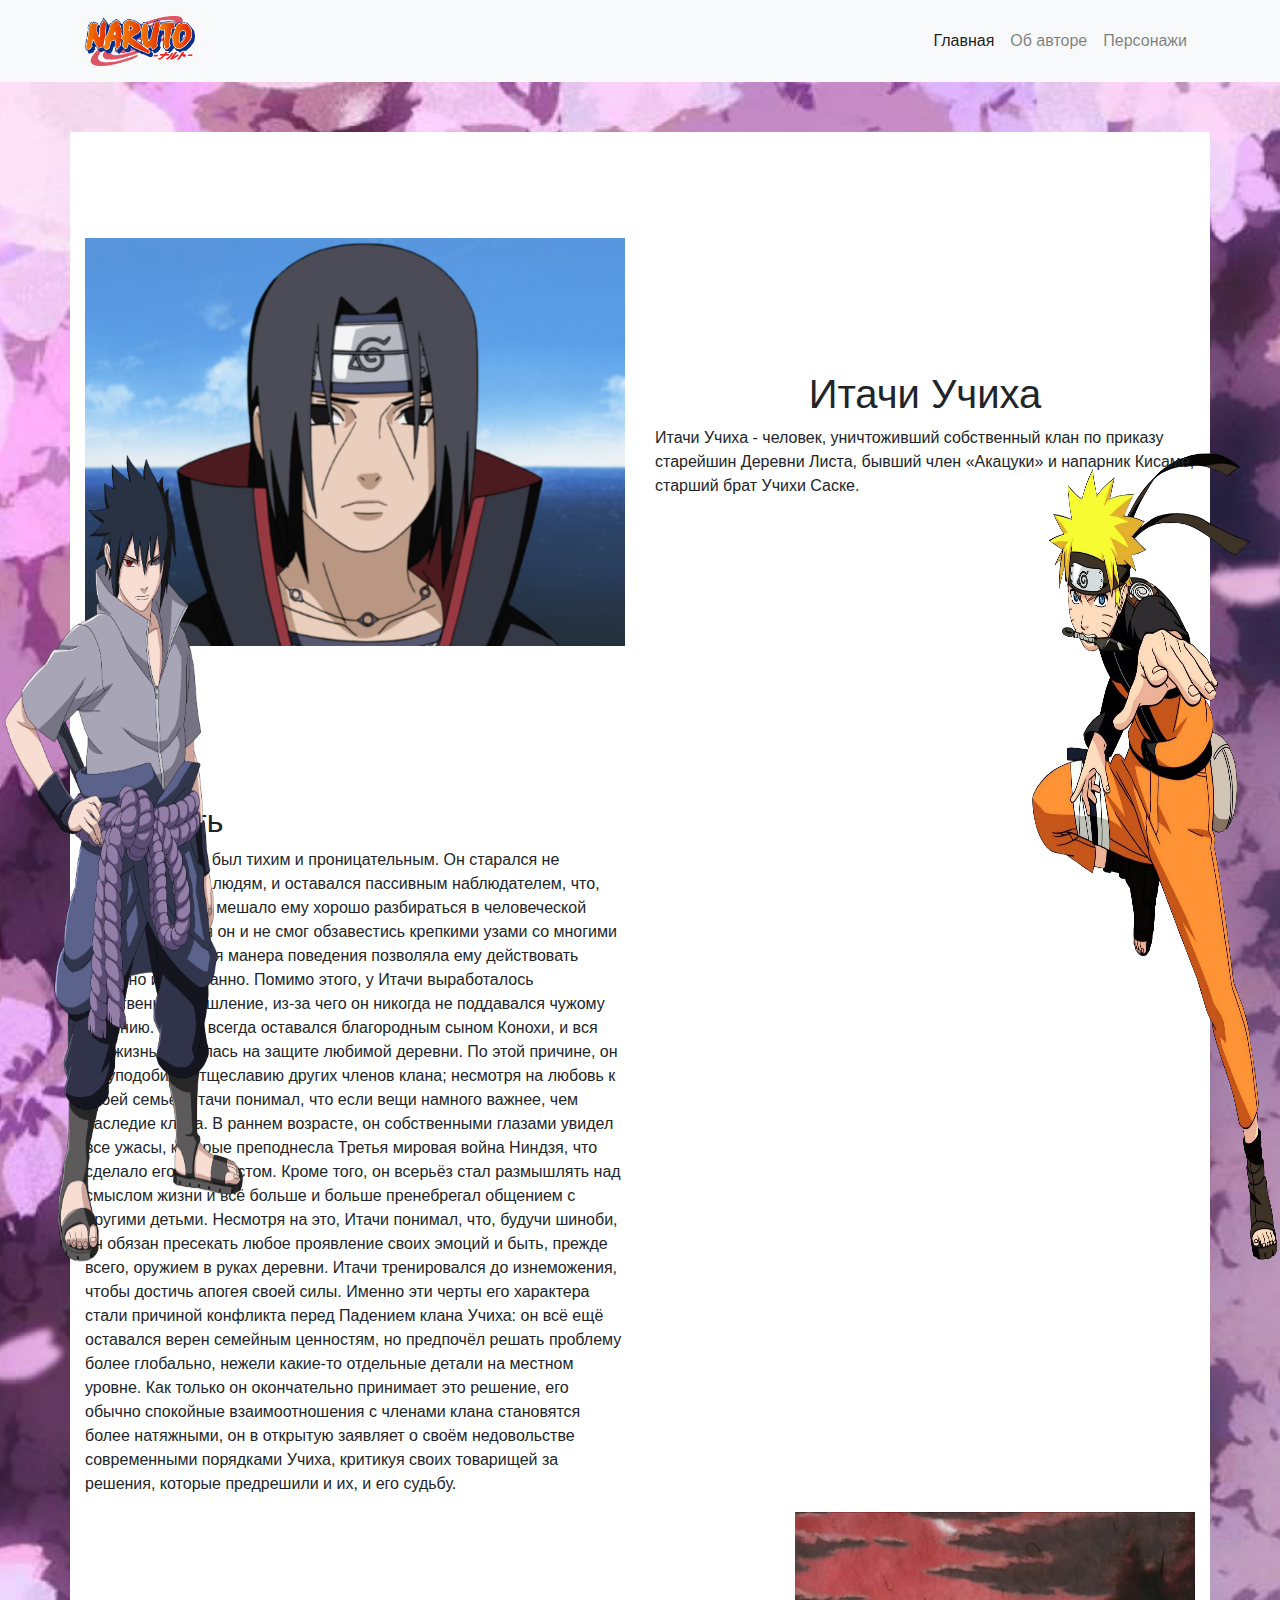
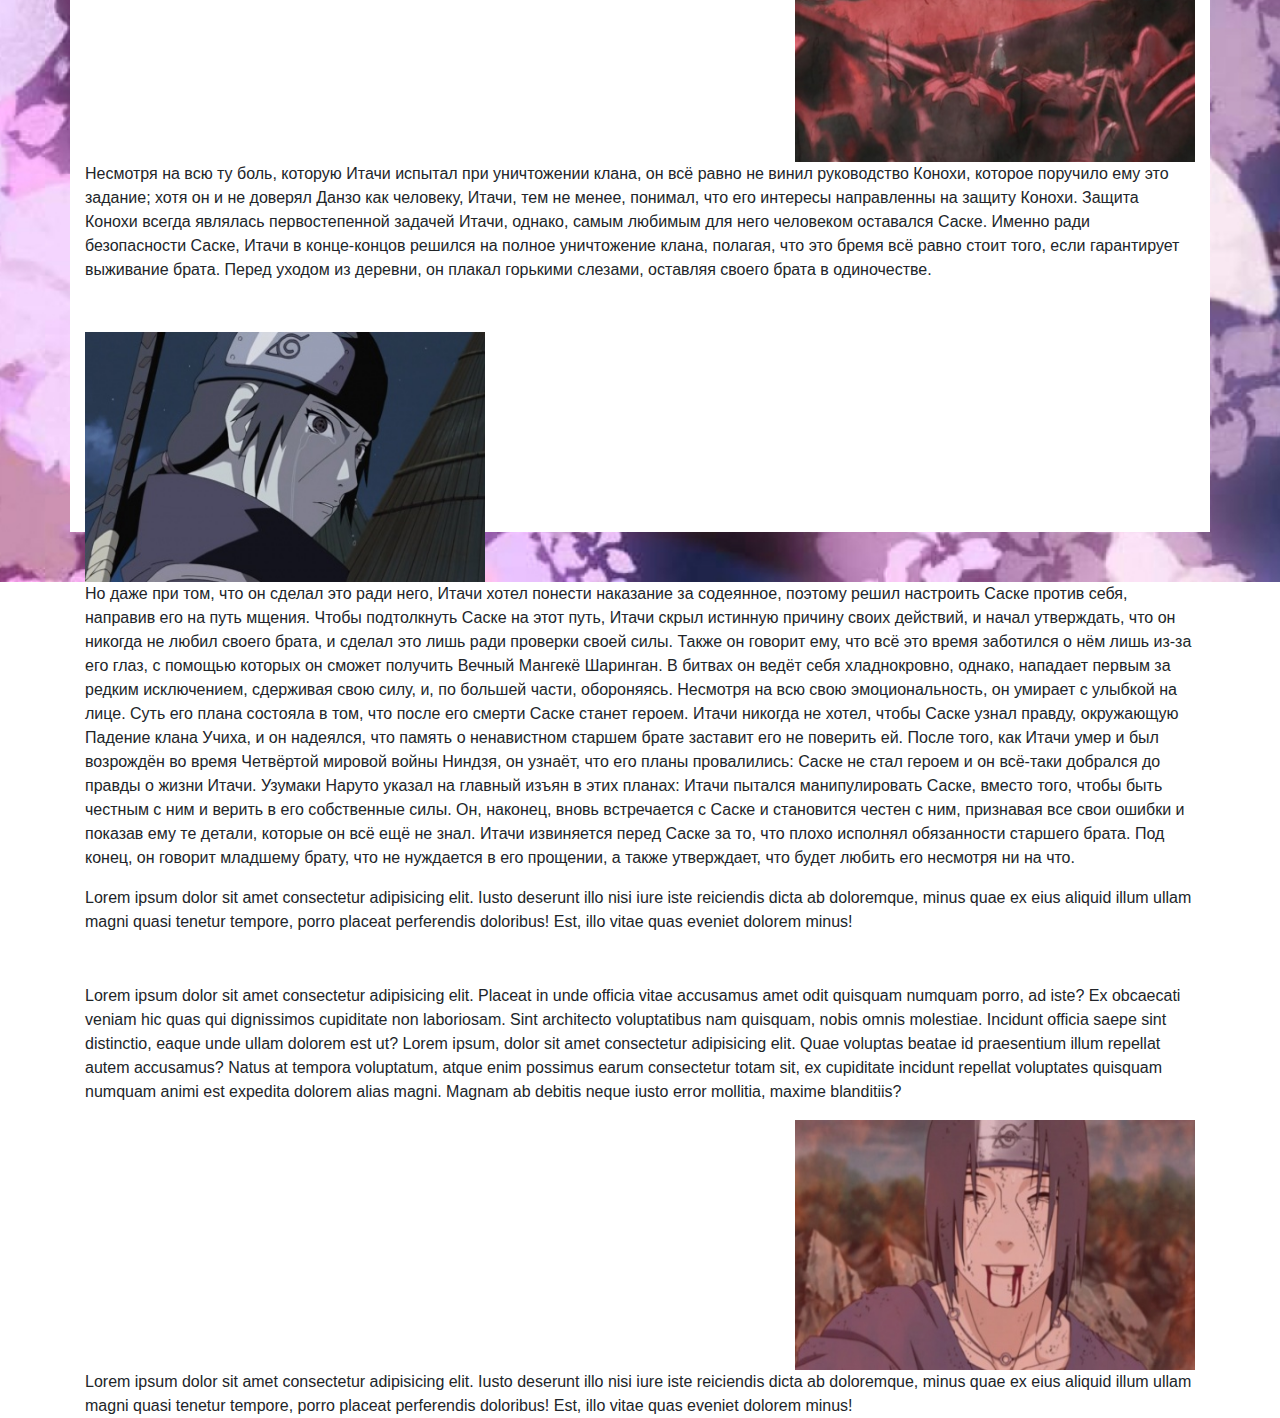
<file: itachi.html>
<!DOCTYPE html>
<html lang="ru">
<head>
    <meta charset="UTF-8">
    <meta name="viewport" content="width=device-width, initial-scale=1.0">
    <title>Главная</title>

    <link rel="stylesheet" type="text/css" href="slick/slick/slick.css"/>
    <link rel="stylesheet" type="text/css" href="slick/slick/slick-theme.css"/>
    <link rel="stylesheet" href="bootstrap/css/bootstrap-grid.min.css">
    <link rel="stylesheet" href="bootstrap/css/bootstrap-reboot.min.css">
    <link rel="stylesheet" href="bootstrap/css/bootstrap.min.css">
    <link rel="stylesheet" href="style/css/style.css">

</head>
<body>

  <nav class="navbar navbar-expand-lg navbar-light bg-light">
    <div class="collapse container navbar-collapse" id="navbarText">

      <span class="navbar-text">
        <img src="img/logo.png" alt="" class="logo">
      </span>

      <ul class="navbar-nav">
        <li class="nav-item active">
          <a class="nav-link" href="index.html">Главная<span class="sr-only">(current)</span></a>
        </li>
        <li class="nav-item"> 
          <a class="nav-link" href="kira.html">Об авторе</a>
        </li>
        <li class="nav-item">
          <a class="nav-link" href="index.html#heroes">Персонажи</a>
        </li>
      </ul>
    </div>
  </nav>
      <div class="main">

        <img class='hero__saske' src="img/saske.png" alt="">
        <img class='hero__naruto' src="img/naruto.png" alt="">
        <div class="container about">
            <div class="row">
                <div class="col-6 about__content">
                    <img class='about__pic' src="img/itachi.png" alt="">
                </div>
                <div class="col-6">
                    <div class="about__content">
                        <h1 class='content__name'> Итачи Учиха </h1>
                        <p class="about__paragraph">
                            Итачи Учиха - человек, уничтоживший собственный клан по приказу старейшин Деревни Листа, бывший член «Акацуки» и напарник Кисаме, старший брат Учихи Саске.
                        </p>
                    </div>
                </div>
            </div>


                   <div style='margin-top: 50px;' class="row">
                       <div class="col-6">
                           <h2 class='about__subtitle'>Личность</h2>
                           <p>С детства Итачи был тихим и проницательным. Он старался не привязываться к людям, и оставался пассивным наблюдателем, что, тем не менее, не мешало ему хорошо разбираться в человеческой психологии. Хотя он и не смог обзавестись крепкими узами со многими людьми, подобная манера поведения позволяла ему действовать разумно и обдуманно. Помимо этого, у Итачи выработалось собственное мышление, из-за чего он никогда не поддавался чужому влиянию. Итачи всегда оставался благородным сыном Конохи, и вся его жизнь строилась на защите любимой деревни. По этой причине, он не уподобился тщеславию других членов клана; несмотря на любовь к своей семье, Итачи понимал, что если вещи намного важнее, чем наследие клана. В раннем возрасте, он собственными глазами увидел все ужасы, которые преподнесла Третья мировая война Ниндзя, что сделало его пацифистом. Кроме того, он всерьёз стал размышлять над смыслом жизни и всё больше и больше пренебрегал общением с другими детьми.

                            Несмотря на это, Итачи понимал, что, будучи шиноби, он обязан пресекать любое проявление своих эмоций и быть, прежде всего, оружием в руках деревни. Итачи тренировался до изнеможения, чтобы достичь апогея своей силы. Именно эти черты его характера стали причиной конфликта перед Падением клана Учиха: он всё ещё оставался верен семейным ценностям, но предпочёл решать проблему более глобально, нежели какие-то отдельные детали на местном уровне. Как только он окончательно принимает это решение, его обычно спокойные взаимоотношения с членами клана становятся более натяжными, он в открытую заявляет о своём недовольстве современными порядками Учиха, критикуя своих товарищей за решения, которые предрешили и их, и его судьбу.</p></div>
                       <div class=".col-lg-6 col-12 pic_right"><img class='paragraph__pic' src="img/verysmall-itachi.jpg" alt=""></div>
                   </div>
                   <p>Несмотря на всю ту боль, которую Итачи испытал при уничтожении клана, он всё равно не винил руководство Конохи, которое поручило ему это задание; хотя он и не доверял Данзо как человеку, Итачи, тем не менее, понимал, что его интересы направленны на защиту Конохи. Защита Конохи всегда являлась первостепенной задачей Итачи, однако, самым любимым для него человеком оставался Саске. Именно ради безопасности Саске, Итачи в конце-концов решился на полное уничтожение клана, полагая, что это бремя всё равно стоит того, если гарантирует выживание брата. Перед уходом из деревни, он плакал горькими слезами, оставляя своего брата в одиночестве.</p>

                   <div style='margin-top: 50px;' class="row">
                    <div class=".col-lg-6 col-12 pic_left"><img class='paragraph__pic' src="img/small-itachi.jpg" alt=""></div>
                    <div class=".col-lg-6 col-12">
                        <p>Но даже при том, что он сделал это ради него, Итачи хотел понести наказание за содеянное, поэтому решил настроить Саске против себя, направив его на путь мщения. Чтобы подтолкнуть Саске на этот путь, Итачи скрыл истинную причину своих действий, и начал утверждать, что он никогда не любил своего брата, и сделал это лишь ради проверки своей силы. Также он говорит ему, что всё это время заботился о нём лишь из-за его глаз, с помощью которых он сможет получить Вечный Мангекё Шаринган. В битвах он ведёт себя хладнокровно, однако, нападает первым за редким исключением, сдерживая свою силу, и, по большей части, обороняясь. Несмотря на всю свою эмоциональность, он умирает с улыбкой на лице.

                          Суть его плана состояла в том, что после его смерти Саске станет героем. Итачи никогда не хотел, чтобы Саске узнал правду, окружающую Падение клана Учиха, и он надеялся, что память о ненавистном старшем брате заставит его не поверить ей.
                          
                          После того, как Итачи умер и был возрождён во время Четвёртой мировой войны Ниндзя, он узнаёт, что его планы провалились: Саске не стал героем и он всё-таки добрался до правды о жизни Итачи. Узумаки Наруто указал на главный изъян в этих планах: Итачи пытался манипулировать Саске, вместо того, чтобы быть честным с ним и верить в его собственные силы. Он, наконец, вновь встречается с Саске и становится честен с ним, признавая все свои ошибки и показав ему те детали, которые он всё ещё не знал. Итачи извиняется перед Саске за то, что плохо исполнял обязанности старшего брата. Под конец, он говорит младшему брату, что не нуждается в его прощении, а также утверждает, что будет любить его несмотря ни на что.</p></div>
                </div>
                <p>Lorem ipsum dolor sit amet consectetur adipisicing elit. Iusto deserunt illo nisi iure iste reiciendis dicta ab doloremque, minus quae ex eius aliquid illum ullam magni quasi tenetur tempore, porro placeat perferendis doloribus! Est, illo vitae quas eveniet dolorem minus!</p>

                <div style='margin-top: 50px;' class="row">
                    <div class=".col-lg-6 col-12">
                        <p>Lorem ipsum dolor sit amet consectetur adipisicing elit. Placeat in unde officia vitae accusamus amet odit quisquam numquam porro, ad iste? Ex obcaecati veniam hic quas qui dignissimos cupiditate non laboriosam. Sint architecto voluptatibus nam quisquam, nobis omnis molestiae. Incidunt officia saepe sint distinctio, eaque unde ullam dolorem est ut? Lorem ipsum, dolor sit amet consectetur adipisicing elit. Quae voluptas beatae id praesentium illum repellat autem accusamus? Natus at tempora voluptatum, atque enim possimus earum consectetur totam sit, ex cupiditate incidunt repellat voluptates quisquam numquam animi est expedita dolorem alias magni. Magnam ab debitis neque iusto error mollitia, maxime blanditiis?</p></div>
                    <div class=".col-lg-6 col-12 pic_right"><img class='paragraph__pic' src="img/sad-itachi.jpg" alt=""></div>
                </div>
                <p>Lorem ipsum dolor sit amet consectetur adipisicing elit. Iusto deserunt illo nisi iure iste reiciendis dicta ab doloremque, minus quae ex eius aliquid illum ullam magni quasi tenetur tempore, porro placeat perferendis doloribus! Est, illo vitae quas eveniet dolorem minus!</p>

        </div>

      </div>
    


    <script src="https://code.jquery.com/jquery-3.5.1.slim.min.js" integrity="sha384-DfXdz2htPH0lsSSs5nCTpuj/zy4C+OGpamoFVy38MVBnE+IbbVYUew+OrCXaRkfj" crossorigin="anonymous"></script>
    <script src="https://cdn.jsdelivr.net/npm/popper.js@1.16.0/dist/umd/popper.min.js" integrity="sha384-Q6E9RHvbIyZFJoft+2mJbHaEWldlvI9IOYy5n3zV9zzTtmI3UksdQRVvoxMfooAo" crossorigin="anonymous"></script>
    <script src="https://stackpath.bootstrapcdn.com/bootstrap/4.5.0/js/bootstrap.min.js" integrity="sha384-OgVRvuATP1z7JjHLkuOU7Xw704+h835Lr+6QL9UvYjZE3Ipu6Tp75j7Bh/kR0JKI" crossorigin="anonymous"></script>

</body>
</file>
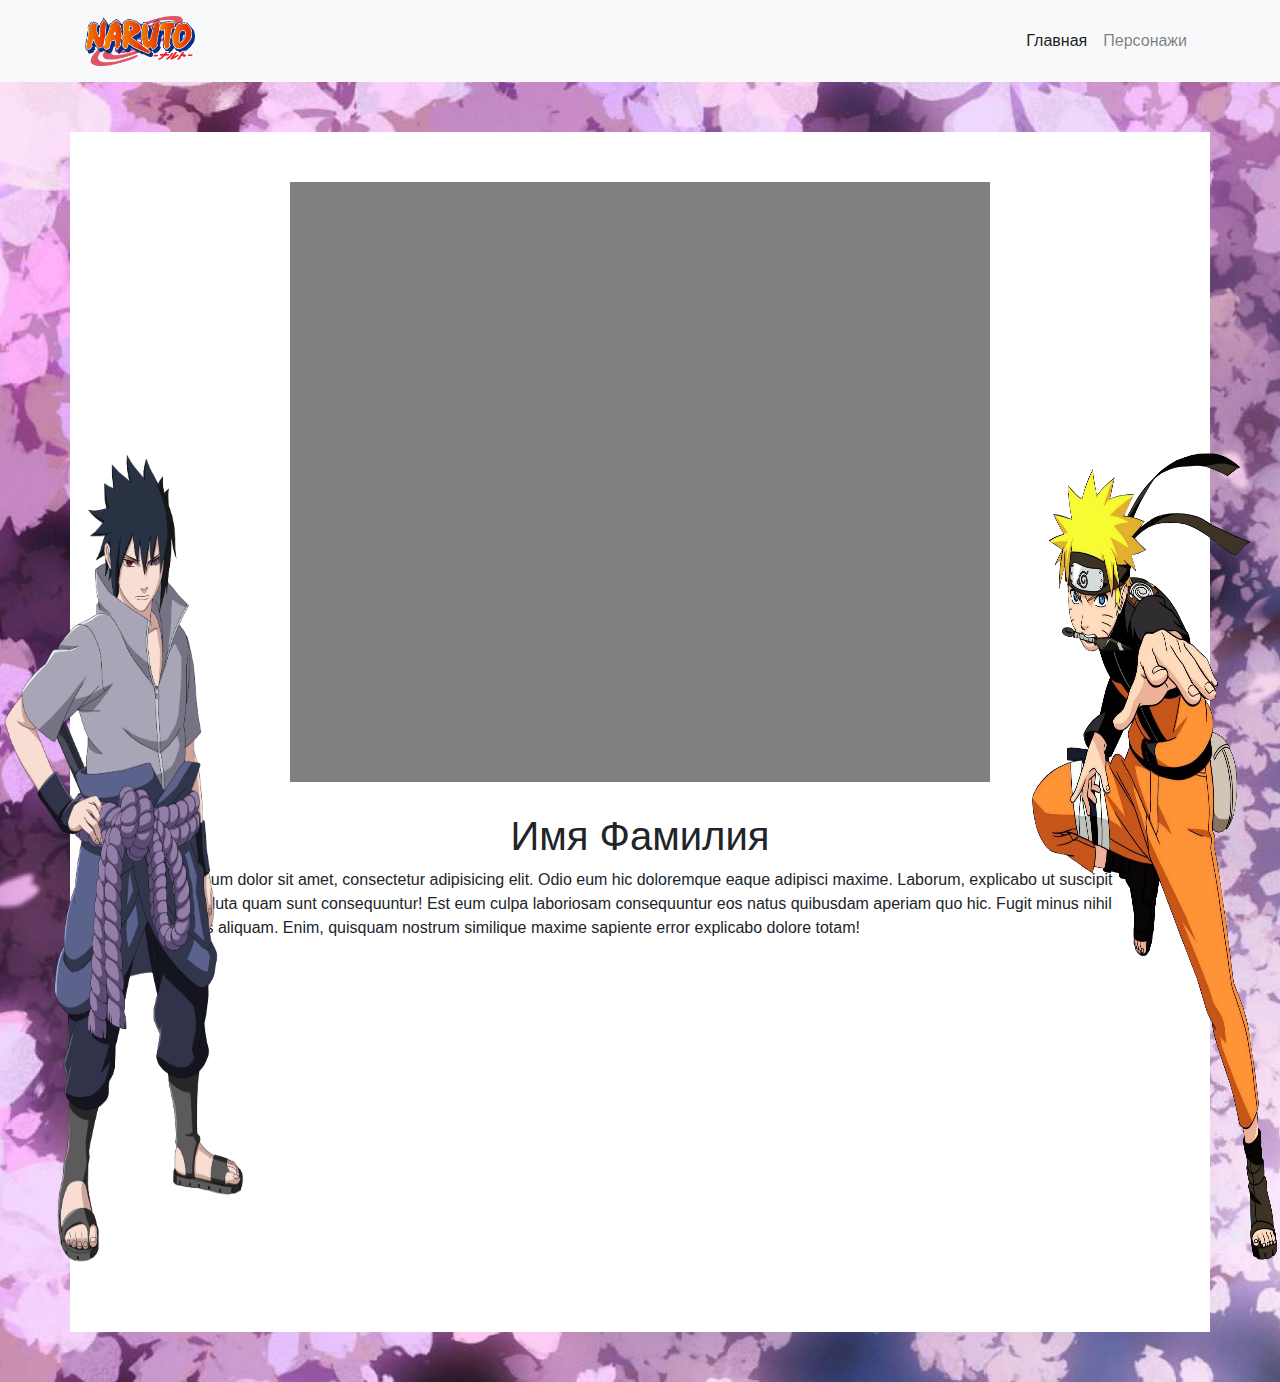
<file: kira.html>
<!DOCTYPE html>
<html lang="ru">
<head>
    <meta charset="UTF-8">
    <meta name="viewport" content="width=device-width, initial-scale=1.0">
    <title>Главная</title>

    <link rel="stylesheet" type="text/css" href="slick/slick/slick.css"/>
    <link rel="stylesheet" type="text/css" href="slick/slick/slick-theme.css"/>
    <link rel="stylesheet" href="bootstrap/css/bootstrap-grid.min.css">
    <link rel="stylesheet" href="bootstrap/css/bootstrap-reboot.min.css">
    <link rel="stylesheet" href="bootstrap/css/bootstrap.min.css">
    <link rel="stylesheet" href="style/css/style.css">

</head>
<body>
    

    <nav class="navbar navbar-expand-lg navbar-light bg-light">
        <div class="collapse container navbar-collapse" id="navbarText">
    
          <span class="navbar-text">
            <img src="img/logo.png" alt="" class="logo">
          </span>
    
          <ul class="navbar-nav">
            <li class="nav-item active">
              <a class="nav-link" href="index.html">Главная<span class="sr-only">(current)</span></a>
            </li>
            <li class="nav-item">
              <a class="nav-link" href="index.html#heroes">Персонажи</a>
            </li>
          </ul>
        </div>
      </nav>
      <div class="main">

        <img class='hero__saske' src="img/saske.png" alt="">
        <img class='hero__naruto' src="img/naruto.png" alt="">
        <div class="container kira__container">
            <div class="photo"></div>
            <h1 class="name">Имя Фамилия</h1>
            <p class="kira__about">
                Lorem ipsum dolor sit amet, consectetur adipisicing elit. Odio eum hic doloremque eaque adipisci maxime. Laborum, explicabo ut suscipit mollitia soluta quam sunt consequuntur! Est eum culpa laboriosam consequuntur eos natus quibusdam aperiam quo hic. Fugit minus nihil voluptates aliquam. Enim, quisquam nostrum similique maxime sapiente error explicabo dolore totam!
            </p>
        </div>
    
    </div>

</body>
</file>
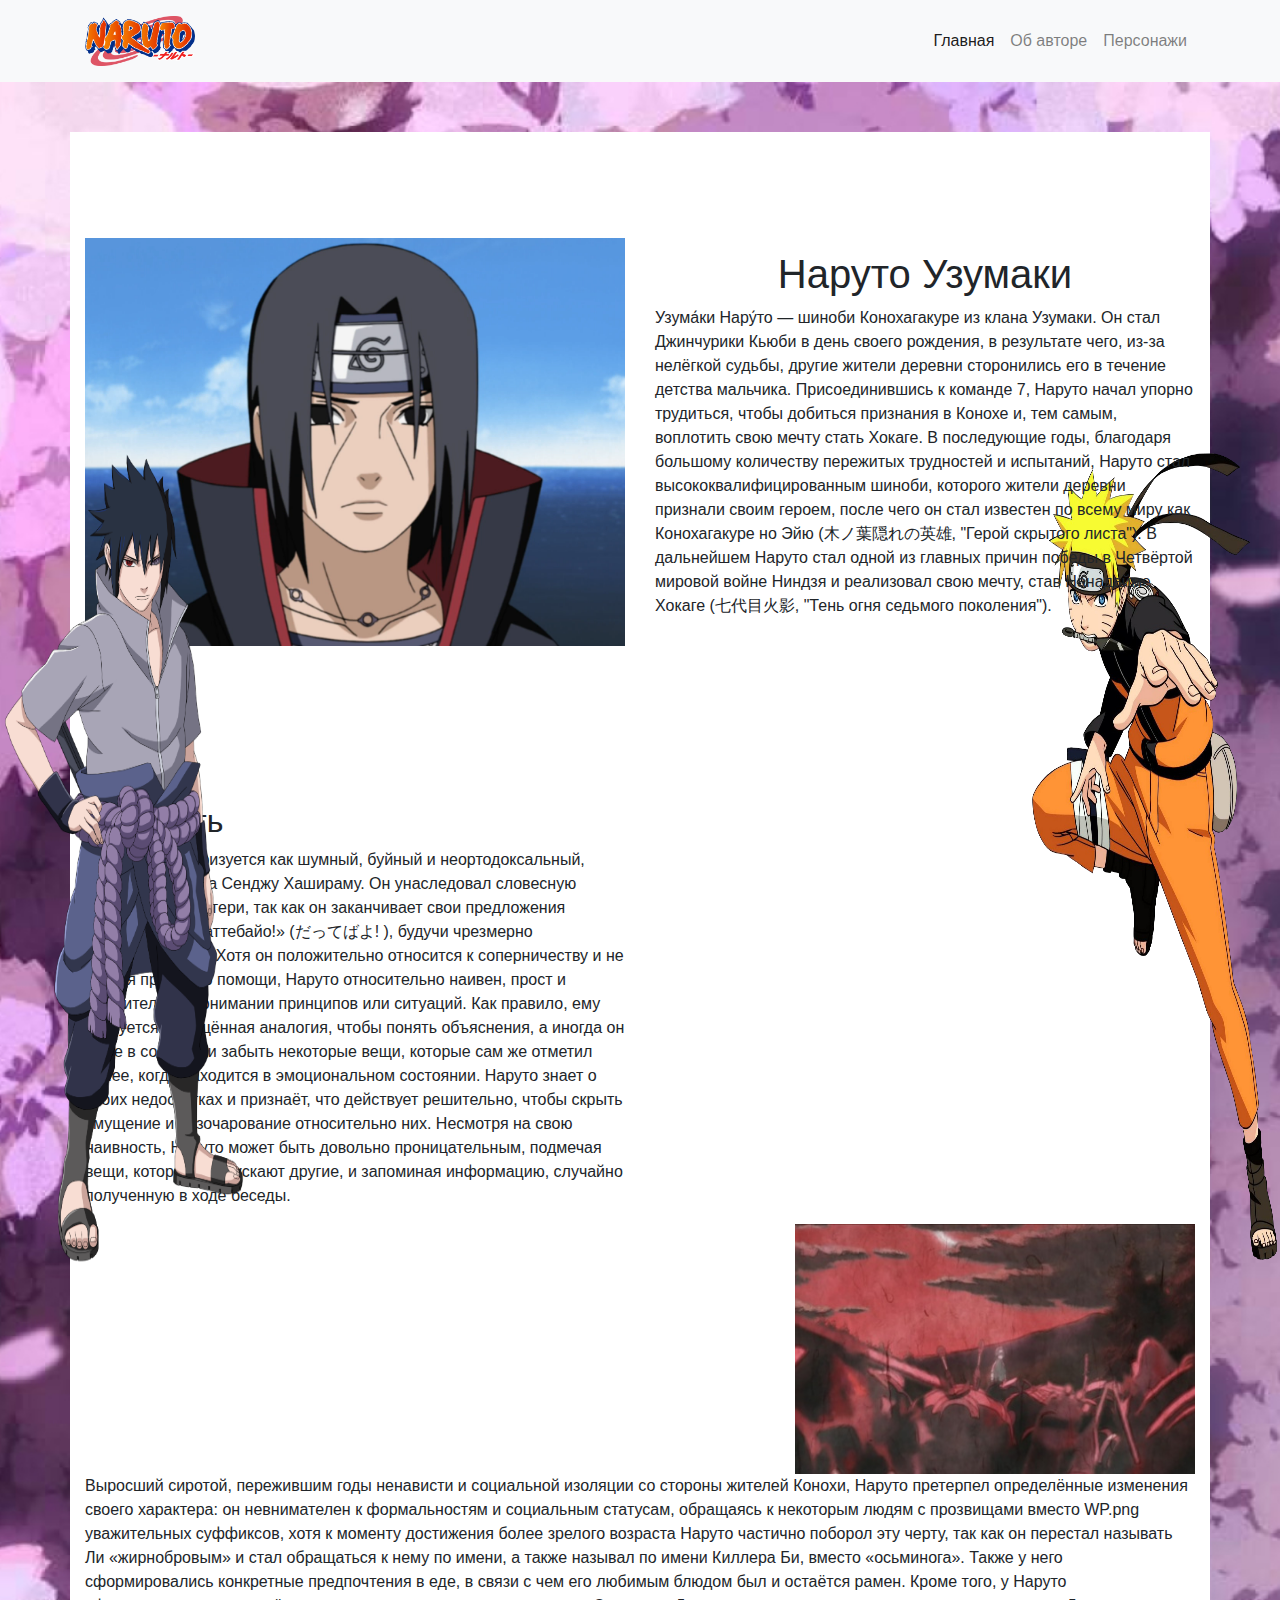
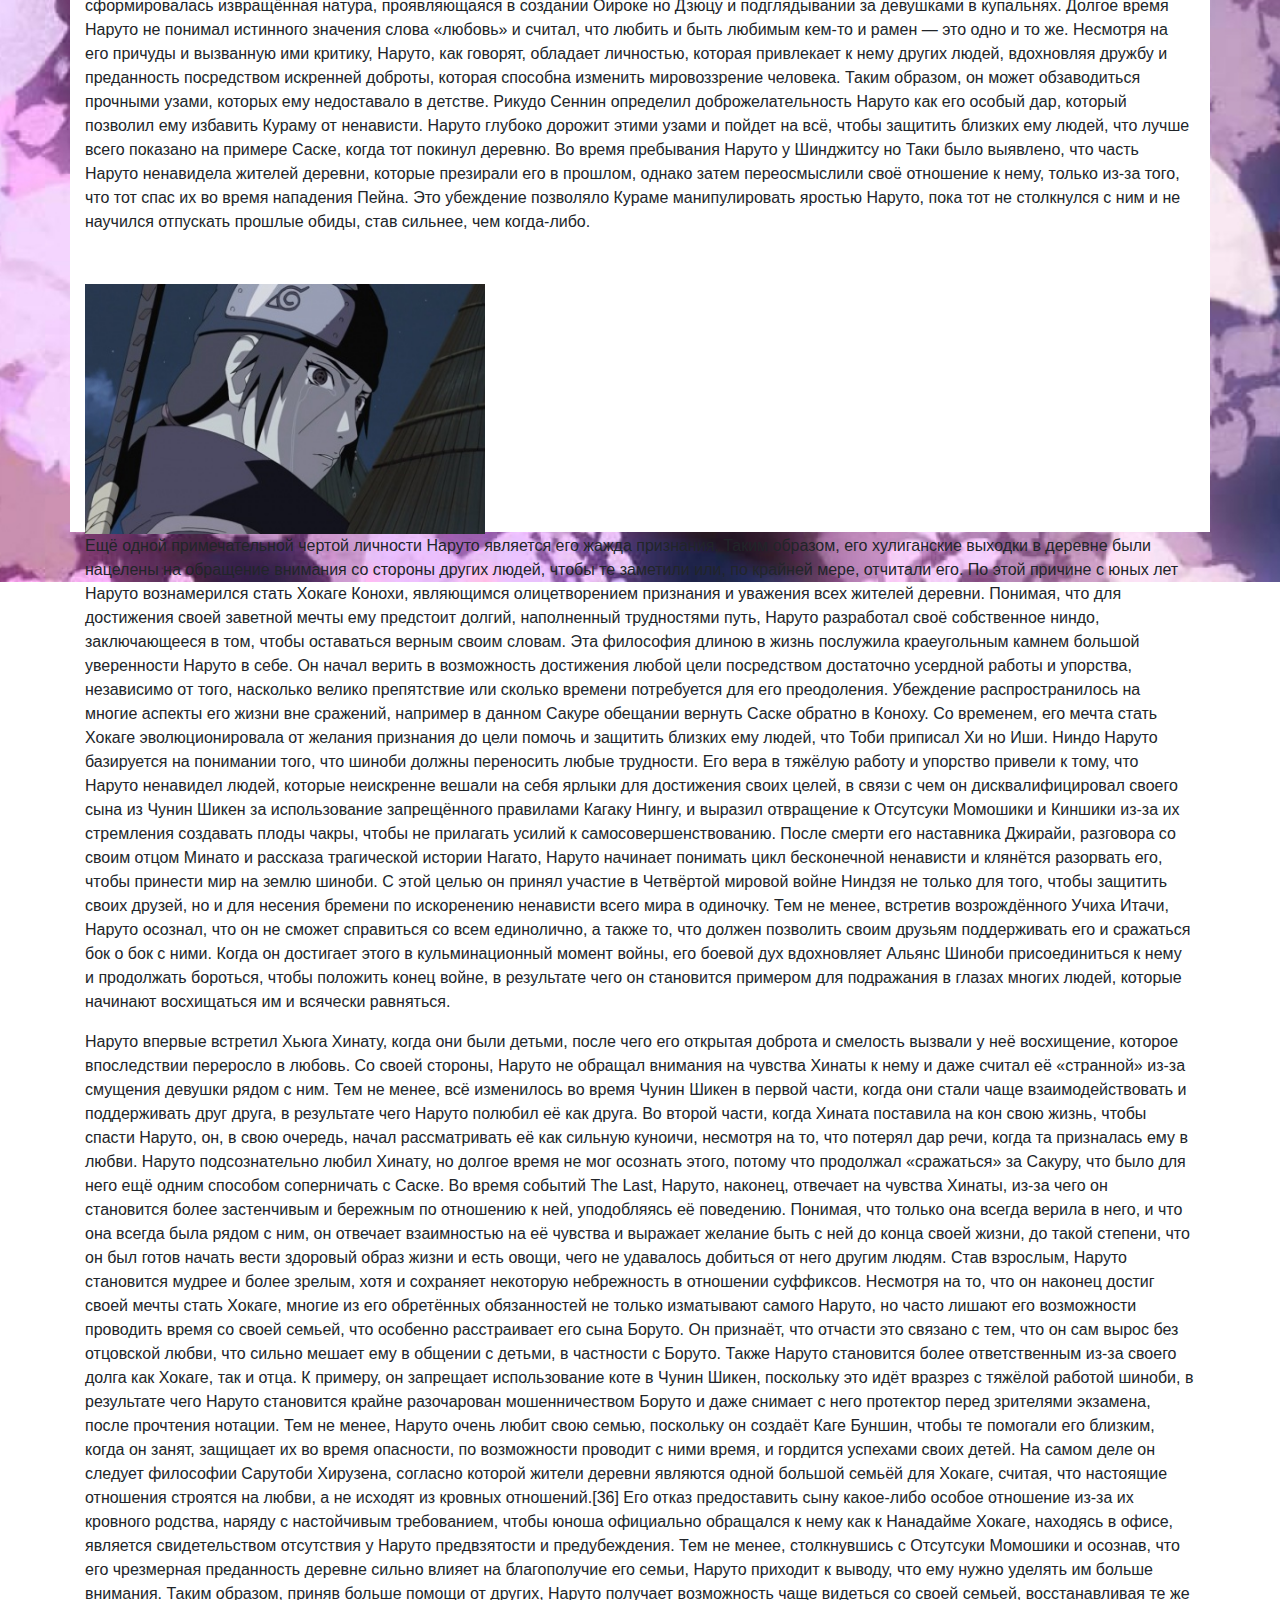
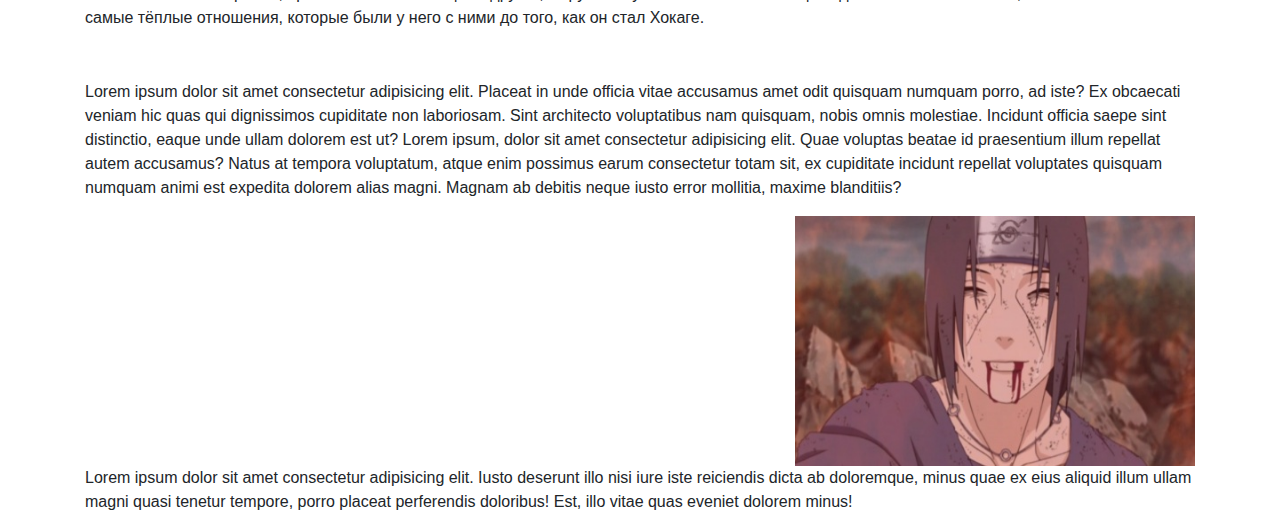
<file: naruto.html>
<!DOCTYPE html>
<html lang="ru">
<head>
    <meta charset="UTF-8">
    <meta name="viewport" content="width=device-width, initial-scale=1.0">
    <title>Главная</title>

    <link rel="stylesheet" type="text/css" href="slick/slick/slick.css"/>
    <link rel="stylesheet" type="text/css" href="slick/slick/slick-theme.css"/>
    <link rel="stylesheet" href="bootstrap/css/bootstrap-grid.min.css">
    <link rel="stylesheet" href="bootstrap/css/bootstrap-reboot.min.css">
    <link rel="stylesheet" href="bootstrap/css/bootstrap.min.css">
    <link rel="stylesheet" href="style/css/style.css">

</head>
<body>

  <nav class="navbar navbar-expand-lg navbar-light bg-light">
    <div class="collapse container navbar-collapse" id="navbarText">

      <span class="navbar-text">
        <img src="img/logo.png" alt="" class="logo">
      </span>

      <ul class="navbar-nav">
        <li class="nav-item active">
          <a class="nav-link" href="index.html">Главная<span class="sr-only">(current)</span></a>
        </li>
        <li class="nav-item"> 
          <a class="nav-link" href="kira.html">Об авторе</a>
        </li>
        <li class="nav-item">
          <a class="nav-link" href="index.html#heroes">Персонажи</a>
        </li>
      </ul>
    </div>
  </nav>
      <div class="main">

        <img class='hero__saske' src="img/saske.png" alt="">
        <img class='hero__naruto' src="img/naruto.png" alt="">
        <div class="container about">
            <div class="row">
                <div class="col-6 about__content">
                    <img class='about__pic' src="img/itachi.png" alt="">
                </div>
                <div class="col-6">
                    <div class="about__content">
                        <h1 class='content__name'> Наруто Узумаки </h1>
                        <p class="about__paragraph">
                            Узума́ки Нару́то — шиноби Конохагакуре из клана Узумаки. Он стал Джинчурики Кьюби в день своего рождения, в результате чего, из-за нелёгкой судьбы, другие жители деревни сторонились его в течение детства мальчика. Присоединившись к команде 7, Наруто начал упорно трудиться, чтобы добиться признания в Конохе и, тем самым, воплотить свою мечту стать Хокаге. В последующие годы, благодаря большому количеству пережитых трудностей и испытаний, Наруто стал высококвалифицированным шиноби, которого жители деревни признали своим героем, после чего он стал известен по всему миру как Конохагакуре но Эйю (木ノ葉隠れの英雄, "Герой скрытого листа"). В дальнейшем Наруто стал одной из главных причин победы в Четвёртой мировой войне Ниндзя и реализовал свою мечту, став Нанадайме Хокаге (七代目火影, "Тень огня седьмого поколения").
                        </p>
                    </div>
                </div>
            </div>


                   <div style='margin-top: 50px;' class="row">
                       <div class="col-6">
                           <h2 class='about__subtitle'>Личность</h2>
                           <p> Наруто характеризуется как шумный, буйный и неортодоксальный, очень похожий на Сенджу Хашираму. Он унаследовал словесную манеру своей матери, так как он заканчивает свои предложения выражением «Даттебайо!» (だってばよ! ), будучи чрезмерно эмоциональным. Хотя он положительно относится к соперничеству и не боится просить о помощи, Наруто относительно наивен, прост и медлителен в понимании принципов или ситуаций. Как правило, ему требуется упрощённая аналогия, чтобы понять объяснения, а иногда он даже в состоянии забыть некоторые вещи, которые сам же отметил ранее, когда находится в эмоциональном состоянии. Наруто знает о своих недостатках и признаёт, что действует решительно, чтобы скрыть смущение и разочарование относительно них. Несмотря на свою наивность, Наруто может быть довольно проницательным, подмечая вещи, которые пропускают другие, и запоминая информацию, случайно полученную в ходе беседы. </p></div>
                       <div class=".col-lg-6 col-12 pic_right"><img class='paragraph__pic' src="img/verysmall-itachi.jpg" alt=""></div>
                   </div>
                   <p> Выросший сиротой, пережившим годы ненависти и социальной изоляции со стороны жителей Конохи, Наруто претерпел определённые изменения своего характера: он невнимателен к формальностям и социальным статусам, обращаясь к некоторым людям с прозвищами вместо WP.png уважительных суффиксов, хотя к моменту достижения более зрелого возраста Наруто частично поборол эту черту, так как он перестал называть Ли «жирнобровым» и стал обращаться к нему по имени, а также называл по имени Киллера Би, вместо «осьминога». Также у него сформировались конкретные предпочтения в еде, в связи с чем его любимым блюдом был и остаётся рамен. Кроме того, у Наруто сформировалась извращённая натура, проявляющаяся в создании Оироке но Дзюцу и подглядывании за девушками в купальнях. Долгое время Наруто не понимал истинного значения слова «любовь» и считал, что любить и быть любимым кем-то и рамен — это одно и то же. Несмотря на его причуды и вызванную ими критику, Наруто, как говорят, обладает личностью, которая привлекает к нему других людей, вдохновляя дружбу и преданность посредством искренней доброты, которая способна изменить мировоззрение человека. Таким образом, он может обзаводиться прочными узами, которых ему недоставало в детстве. Рикудо Сеннин определил доброжелательность Наруто как его особый дар, который позволил ему избавить Кураму от ненависти. Наруто глубоко дорожит этими узами и пойдет на всё, чтобы защитить близких ему людей, что лучше всего показано на примере Саске, когда тот покинул деревню. Во время пребывания Наруто у Шинджитсу но Таки было выявлено, что часть Наруто ненавидела жителей деревни, которые презирали его в прошлом, однако затем переосмыслили своё отношение к нему, только из-за того, что тот спас их во время нападения Пейна. Это убеждение позволяло Кураме манипулировать яростью Наруто, пока тот не столкнулся с ним и не научился отпускать прошлые обиды, став сильнее, чем когда-либо. </p>

                   <div style='margin-top: 50px;' class="row">
                    <div class=".col-lg-6 col-12 pic_left"><img class='paragraph__pic' src="img/small-itachi.jpg" alt=""></div>
                    <div class=".col-lg-6 col-12">
                        <p> Ещё одной примечательной чертой личности Наруто является его жажда признания. Таким образом, его хулиганские выходки в деревне были нацелены на обращение внимания со стороны других людей, чтобы те заметили или, по крайней мере, отчитали его. По этой причине с юных лет Наруто вознамерился стать Хокаге Конохи, являющимся олицетворением признания и уважения всех жителей деревни. Понимая, что для достижения своей заветной мечты ему предстоит долгий, наполненный трудностями путь, Наруто разработал своё собственное ниндо, заключающееся в том, чтобы оставаться верным своим словам. Эта философия длиною в жизнь послужила краеугольным камнем большой уверенности Наруто в себе. Он начал верить в возможность достижения любой цели посредством достаточно усердной работы и упорства, независимо от того, насколько велико препятствие или сколько времени потребуется для его преодоления. Убеждение распространилось на многие аспекты его жизни вне сражений, например в данном Сакуре обещании вернуть Саске обратно в Коноху. Со временем, его мечта стать Хокаге эволюционировала от желания признания до цели помочь и защитить близких ему людей, что Тоби приписал Хи но Иши. Ниндо Наруто базируется на понимании того, что шиноби должны переносить любые трудности. Его вера в тяжёлую работу и упорство привели к тому, что Наруто ненавидел людей, которые неискренне вешали на себя ярлыки для достижения своих целей, в связи с чем он дисквалифицировал своего сына из Чунин Шикен за использование запрещённого правилами Кагаку Нингу, и выразил отвращение к Отсутсуки Момошики и Киншики из-за их стремления создавать плоды чакры, чтобы не прилагать усилий к самосовершенствованию.

                            После смерти его наставника Джирайи, разговора со своим отцом Минато и рассказа трагической истории Нагато, Наруто начинает понимать цикл бесконечной ненависти и клянётся разорвать его, чтобы принести мир на землю шиноби. С этой целью он принял участие в Четвёртой мировой войне Ниндзя не только для того, чтобы защитить своих друзей, но и для несения бремени по искоренению ненависти всего мира в одиночку. Тем не менее, встретив возрождённого Учиха Итачи, Наруто осознал, что он не сможет справиться со всем единолично, а также то, что должен позволить своим друзьям поддерживать его и сражаться бок о бок с ними. Когда он достигает этого в кульминационный момент войны, его боевой дух вдохновляет Альянс Шиноби присоединиться к нему и продолжать бороться, чтобы положить конец войне, в результате чего он становится примером для подражания в глазах многих людей, которые начинают восхищаться им и всячески равняться. </p></div>
                </div>
                <p> Наруто впервые встретил Хьюга Хинату, когда они были детьми, после чего его открытая доброта и смелость вызвали у неё восхищение, которое впоследствии переросло в любовь. Со своей стороны, Наруто не обращал внимания на чувства Хинаты к нему и даже считал её «странной» из-за смущения девушки рядом с ним. Тем не менее, всё изменилось во время Чунин Шикен в первой части, когда они стали чаще взаимодействовать и поддерживать друг друга, в результате чего Наруто полюбил её как друга. Во второй части, когда Хината поставила на кон свою жизнь, чтобы спасти Наруто, он, в свою очередь, начал рассматривать её как сильную куноичи, несмотря на то, что потерял дар речи, когда та призналась ему в любви. Наруто подсознательно любил Хинату, но долгое время не мог осознать этого, потому что продолжал «сражаться» за Сакуру, что было для него ещё одним способом соперничать с Саске. Во время событий The Last, Наруто, наконец, отвечает на чувства Хинаты, из-за чего он становится более застенчивым и бережным по отношению к ней, уподобляясь её поведению. Понимая, что только она всегда верила в него, и что она всегда была рядом с ним, он отвечает взаимностью на её чувства и выражает желание быть с ней до конца своей жизни, до такой степени, что он был готов начать вести здоровый образ жизни и есть овощи, чего не удавалось добиться от него другим людям.

                    Став взрослым, Наруто становится мудрее и более зрелым, хотя и сохраняет некоторую небрежность в отношении суффиксов. Несмотря на то, что он наконец достиг своей мечты стать Хокаге, многие из его обретённых обязанностей не только изматывают самого Наруто, но часто лишают его возможности проводить время со своей семьей, что особенно расстраивает его сына Боруто. Он признаёт, что отчасти это связано с тем, что он сам вырос без отцовской любви, что сильно мешает ему в общении с детьми, в частности с Боруто. Также Наруто становится более ответственным из-за своего долга как Хокаге, так и отца. К примеру, он запрещает использование коте в Чунин Шикен, поскольку это идёт вразрез с тяжёлой работой шиноби, в результате чего Наруто становится крайне разочарован мошенничеством Боруто и даже снимает с него протектор перед зрителями экзамена, после прочтения нотации. Тем не менее, Наруто очень любит свою семью, поскольку он создаёт Каге Буншин, чтобы те помогали его близким, когда он занят, защищает их во время опасности, по возможности проводит с ними время, и гордится успехами своих детей. На самом деле он следует философии Сарутоби Хирузена, согласно которой жители деревни являются одной большой семьёй для Хокаге, считая, что настоящие отношения строятся на любви, а не исходят из кровных отношений.[36] Его отказ предоставить сыну какое-либо особое отношение из-за их кровного родства, наряду с настойчивым требованием, чтобы юноша официально обращался к нему как к Нанадайме Хокаге, находясь в офисе, является свидетельством отсутствия у Наруто предвзятости и предубеждения. Тем не менее, столкнувшись с Отсутсуки Момошики и осознав, что его чрезмерная преданность деревне сильно влияет на благополучие его семьи, Наруто приходит к выводу, что ему нужно уделять им больше внимания. Таким образом, приняв больше помощи от других, Наруто получает возможность чаще видеться со своей семьей, восстанавливая те же самые тёплые отношения, которые были у него с ними до того, как он стал Хокаге. </p>

                <div style='margin-top: 50px;' class="row">
                    <div class=".col-lg-6 col-12">
                        <p>Lorem ipsum dolor sit amet consectetur adipisicing elit. Placeat in unde officia vitae accusamus amet odit quisquam numquam porro, ad iste? Ex obcaecati veniam hic quas qui dignissimos cupiditate non laboriosam. Sint architecto voluptatibus nam quisquam, nobis omnis molestiae. Incidunt officia saepe sint distinctio, eaque unde ullam dolorem est ut? Lorem ipsum, dolor sit amet consectetur adipisicing elit. Quae voluptas beatae id praesentium illum repellat autem accusamus? Natus at tempora voluptatum, atque enim possimus earum consectetur totam sit, ex cupiditate incidunt repellat voluptates quisquam numquam animi est expedita dolorem alias magni. Magnam ab debitis neque iusto error mollitia, maxime blanditiis?</p></div>
                    <div class=".col-lg-6 col-12 pic_right"><img class='paragraph__pic' src="img/sad-itachi.jpg" alt=""></div>
                </div>
                <p>Lorem ipsum dolor sit amet consectetur adipisicing elit. Iusto deserunt illo nisi iure iste reiciendis dicta ab doloremque, minus quae ex eius aliquid illum ullam magni quasi tenetur tempore, porro placeat perferendis doloribus! Est, illo vitae quas eveniet dolorem minus!</p>

        </div>

      </div>
    


    <script src="https://code.jquery.com/jquery-3.5.1.slim.min.js" integrity="sha384-DfXdz2htPH0lsSSs5nCTpuj/zy4C+OGpamoFVy38MVBnE+IbbVYUew+OrCXaRkfj" crossorigin="anonymous"></script>
    <script src="https://cdn.jsdelivr.net/npm/popper.js@1.16.0/dist/umd/popper.min.js" integrity="sha384-Q6E9RHvbIyZFJoft+2mJbHaEWldlvI9IOYy5n3zV9zzTtmI3UksdQRVvoxMfooAo" crossorigin="anonymous"></script>
    <script src="https://stackpath.bootstrapcdn.com/bootstrap/4.5.0/js/bootstrap.min.js" integrity="sha384-OgVRvuATP1z7JjHLkuOU7Xw704+h835Lr+6QL9UvYjZE3Ipu6Tp75j7Bh/kR0JKI" crossorigin="anonymous"></script>

</body>
</file>
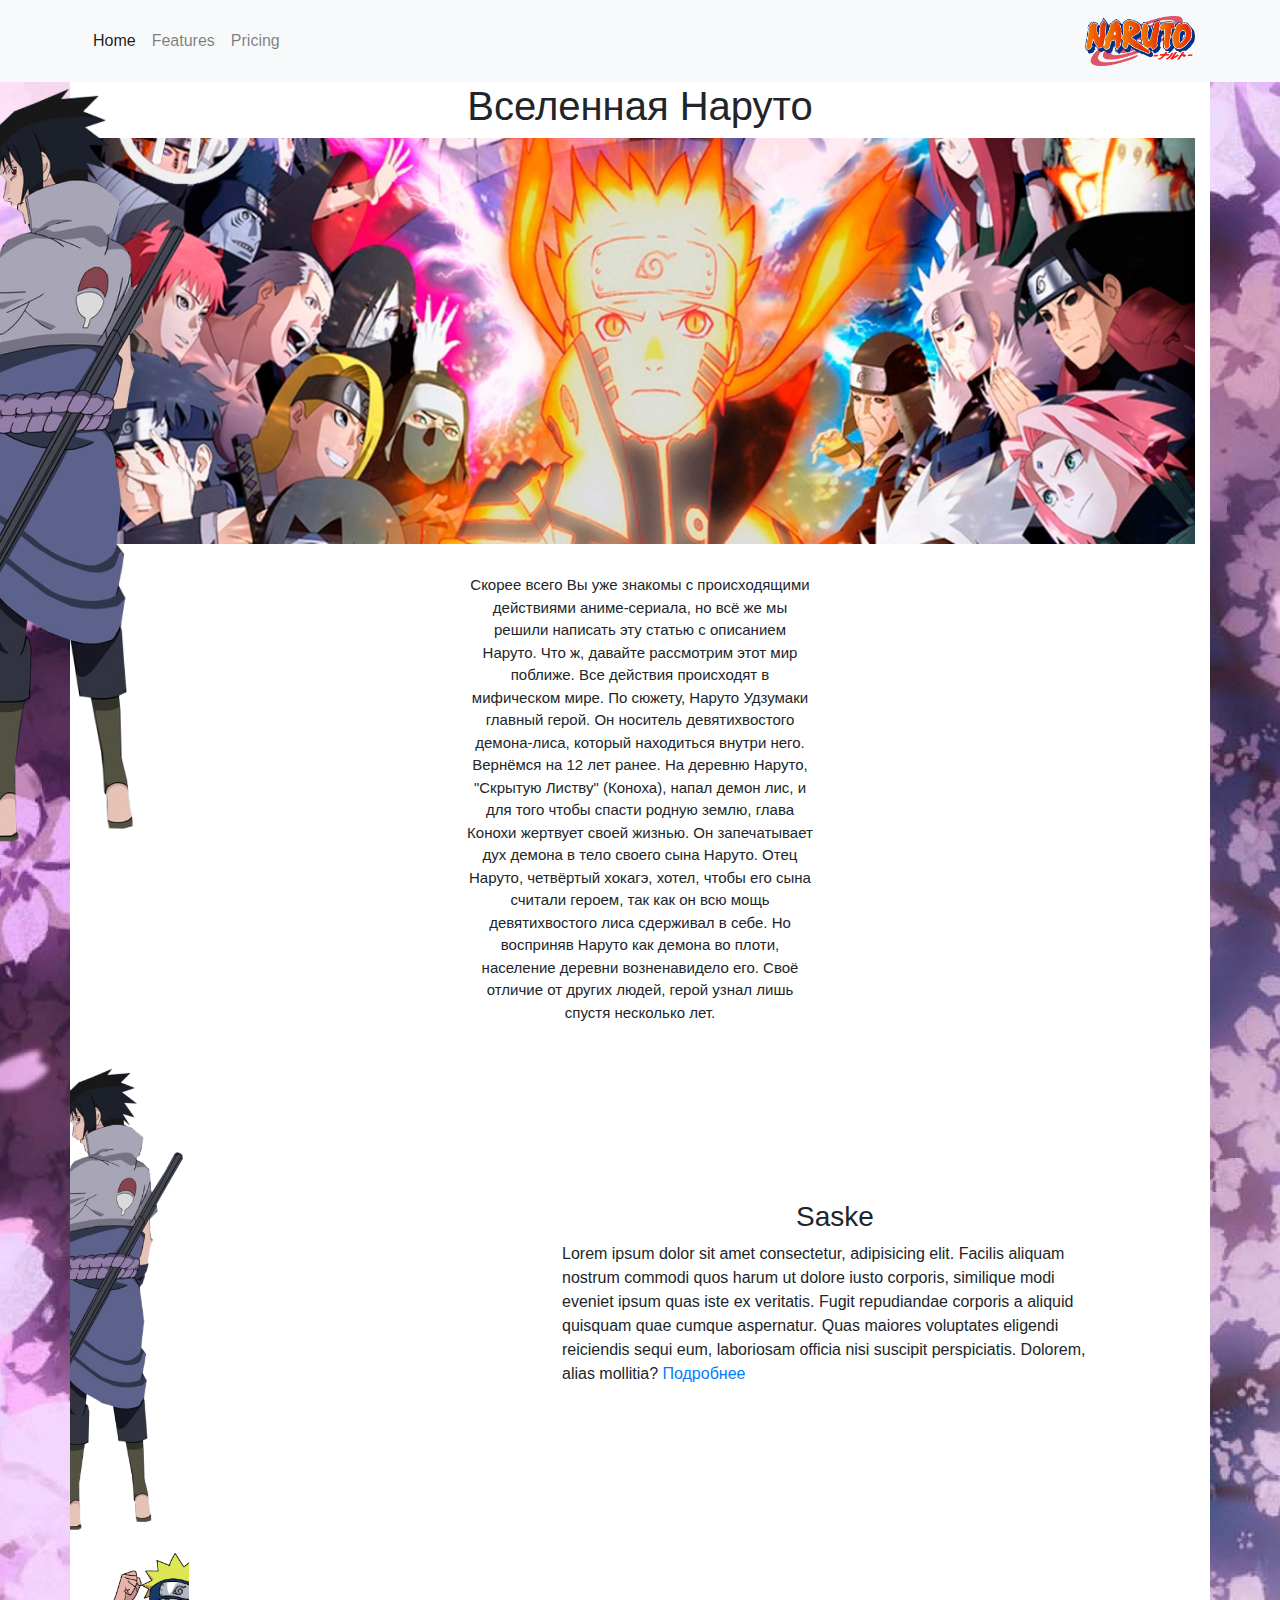
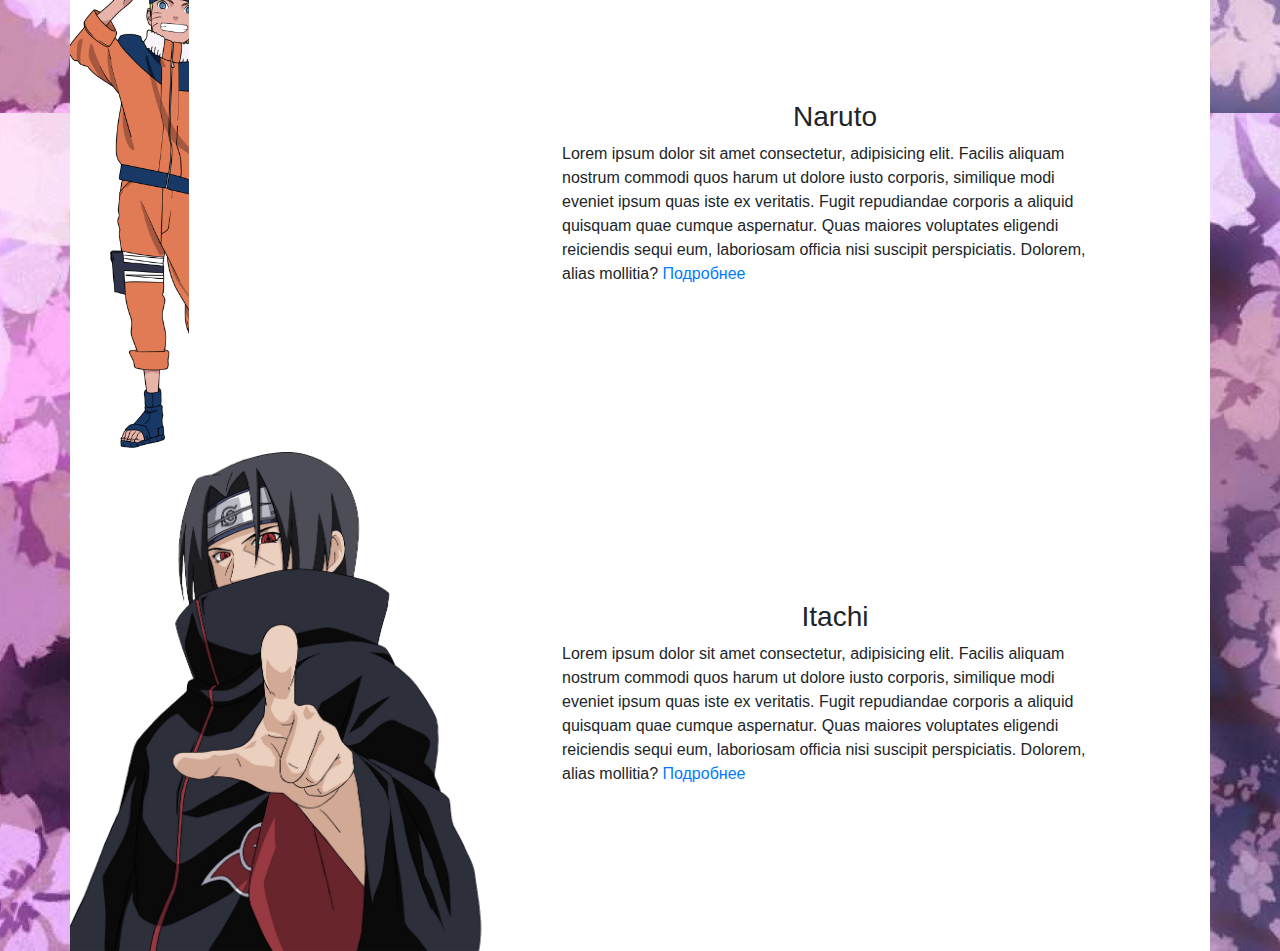
<file: N/index (1).html>
<!DOCTYPE html>
<html lang="ru">
<head>
    <meta charset="UTF-8">
    <meta name="viewport" content="width=device-width, initial-scale=1.0">
    <title>Главная</title>

    <link rel="stylesheet" type="text/css" href="slick/slick/slick.css"/>
    <link rel="stylesheet" type="text/css" href="slick/slick/slick-theme.css"/>
    <link rel="stylesheet" href="bootstrap/css/bootstrap-grid.min.css">
    <link rel="stylesheet" href="bootstrap/css/bootstrap-reboot.min.css">
    <link rel="stylesheet" href="bootstrap/css/bootstrap.min.css">
    <link rel="stylesheet" href="style/css/style.css">

</head>
<body>

  <nav class="navbar navbar-expand-lg navbar-light bg-light">
    <div class="collapse container navbar-collapse" id="navbarText">
      <ul class="navbar-nav mr-auto">
        <li class="nav-item active">
          <a class="nav-link" href="#">Home <span class="sr-only">(current)</span></a>
        </li>
        <li class="nav-item">
          <a class="nav-link" href="#">Features</a>
        </li>
        <li class="nav-item">
          <a class="nav-link" href="#">Pricing</a>
        </li>
      </ul>
      <span class="navbar-text">
    <img src="img/logo.png" alt="" class="logo">
      </span>
    </div>
  </nav>

  <div class="main">

   <section class="hero">

    <img class='hero__saske' src="img/saske.png" alt="">

    <div class="container hero__container">

      <h1 class='hero__title'>Вселенная Наруто</h1>
      <img class='hero__img' src="img/hero.png" alt="">

      <div class="row">
        <div class="col-4 hero__video">

          <iframe class='hero__youtube' src="https://www.youtube.com/embed/yIuYhgq6jb0" frameborder="0" allow="accelerometer; autoplay; encrypted-media; gyroscope; picture-in-picture" allowfullscreen></iframe>

        </div>
        <div class="col-4">
          <p class="hero__paragraph">
            Скорее всего Вы уже знакомы с происходящими действиями аниме-сериала, но всё же мы 
            решили написать эту статью с описанием Наруто. Что ж, давайте рассмотрим этот мир поближе.
            Все действия происходят в мифическом мире. По сюжету, 
            Наруто Удзумаки главный герой. Он носитель девятихвостого 
            демона-лиса, который находиться внутри него. Вернёмся на 12 лет 
            ранее. На деревню Наруто, "Скрытую Листву" (Коноха), напал демон лис, 
            и для того чтобы спасти родную землю, глава Конохи жертвует своей жизнью. 
            Он запечатывает дух демона в тело своего сына Наруто. Отец Наруто, четвёртый 
            хокагэ, хотел, чтобы его сына считали героем, так как он всю мощь девятихвостого лиса 
            сдерживал в себе. Но восприняв Наруто как демона во плоти, население деревни возненавидело его. 
            Своё отличие от других людей, герой узнал лишь спустя несколько лет.
          </p>
        </div>
        <div class="col-4 hero__video">

          <iframe class='hero__youtube' src="https://www.youtube.com/embed/yIuYhgq6jb0" frameborder="0" allow="accelerometer; autoplay; encrypted-media; gyroscope; picture-in-picture" allowfullscreen></iframe>
        </div>
      </div>

   </section>

   <section class="slider">

    <div class="your-class">
      <div>

        <div class="container slider__container">
          <div class="row">
            <div class="col-4"> <img class='slider-pic' src="img/saske.png" alt=""></div>
            <div class="slider-text  col-8">
              <h3 class="slider-name">Saske</h3>
              <p>Lorem ipsum dolor sit amet consectetur, adipisicing elit. Facilis aliquam nostrum commodi quos harum ut dolore iusto corporis, similique modi eveniet ipsum quas iste ex veritatis. Fugit repudiandae corporis a aliquid quisquam quae cumque aspernatur. Quas maiores voluptates eligendi reiciendis sequi eum, laboriosam officia nisi suscipit perspiciatis. Dolorem, alias mollitia? <a href="saske.html">Подробнее</a> </p>
            </div>
          </div>
        </div>

      </div>
      <div>

        <div class="container slider__container">
          <div class="row">
            <div class="col-4"> <img class='slider-pic' src="img/naruto.png" alt=""></div>
            <div class="slider-text  col-8">
              <h3 class="slider-name">Naruto</h3>
              <p>Lorem ipsum dolor sit amet consectetur, adipisicing elit. Facilis aliquam nostrum commodi quos harum ut dolore iusto corporis, similique modi eveniet ipsum quas iste ex veritatis. Fugit repudiandae corporis a aliquid quisquam quae cumque aspernatur. Quas maiores voluptates eligendi reiciendis sequi eum, laboriosam officia nisi suscipit perspiciatis. Dolorem, alias mollitia? <a href="naruto.html">Подробнее</a> </p>
            </div>
          </div>
        </div>

      </div>
      <div>  <div class="container slider__container">
          <div class="row">
            <div class="col-4"> <img class='slider-pic' src="img/itachi.png" alt=""></div>
            <div class="slider-text  col-8">
              <h3 class="slider-name"> Itachi </h3>
              <p>Lorem ipsum dolor sit amet consectetur, adipisicing elit. Facilis aliquam nostrum commodi quos harum ut dolore iusto corporis, similique modi eveniet ipsum quas iste ex veritatis. Fugit repudiandae corporis a aliquid quisquam quae cumque aspernatur. Quas maiores voluptates eligendi reiciendis sequi eum, laboriosam officia nisi suscipit perspiciatis. Dolorem, alias mollitia? <a href="saske.html">Подробнее</a> </p>
            </div>
          </div>
        </div> </div>
    </div>

   </section>

  </div>




    <script src="https://code.jquery.com/jquery-3.5.1.slim.min.js" integrity="sha384-DfXdz2htPH0lsSSs5nCTpuj/zy4C+OGpamoFVy38MVBnE+IbbVYUew+OrCXaRkfj" crossorigin="anonymous"></script>
    <script src="https://cdn.jsdelivr.net/npm/popper.js@1.16.0/dist/umd/popper.min.js" integrity="sha384-Q6E9RHvbIyZFJoft+2mJbHaEWldlvI9IOYy5n3zV9zzTtmI3UksdQRVvoxMfooAo" crossorigin="anonymous"></script>
    <script src="https://stackpath.bootstrapcdn.com/bootstrap/4.5.0/js/bootstrap.min.js" integrity="sha384-OgVRvuATP1z7JjHLkuOU7Xw704+h835Lr+6QL9UvYjZE3Ipu6Tp75j7Bh/kR0JKI" crossorigin="anonymous"></script>

    <script type="text/javascript" src="slick/slick/slick.min.js"></script>

  <script>

      $(document).ready(function(){
        $('.your-class').slick({

          slidesToShow:1,
          slidesToScroll: 1,
          autoplay: false,
          autoplaySpeed: 2000,
          centerMod: true,
          arrow: true,
          dots: true

        });
      });

    </script>
    
</body>
</html>
</file>
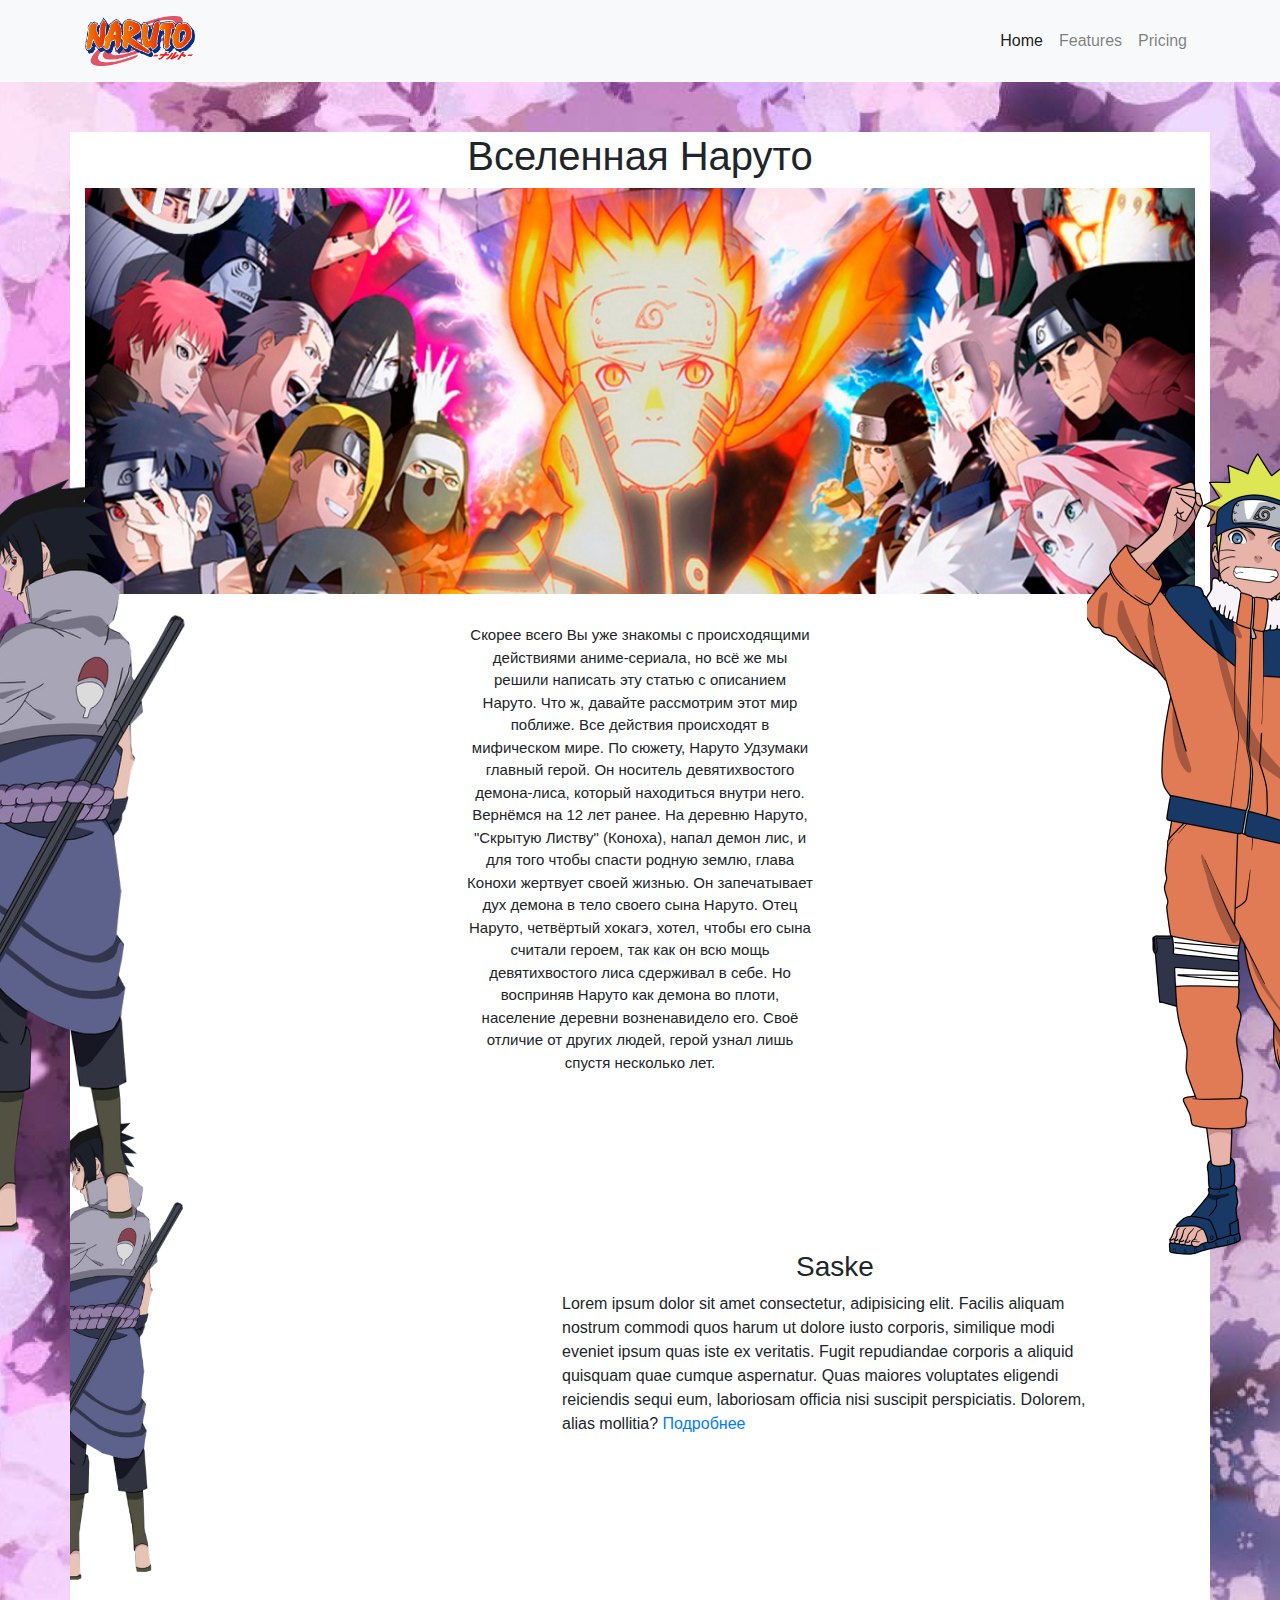
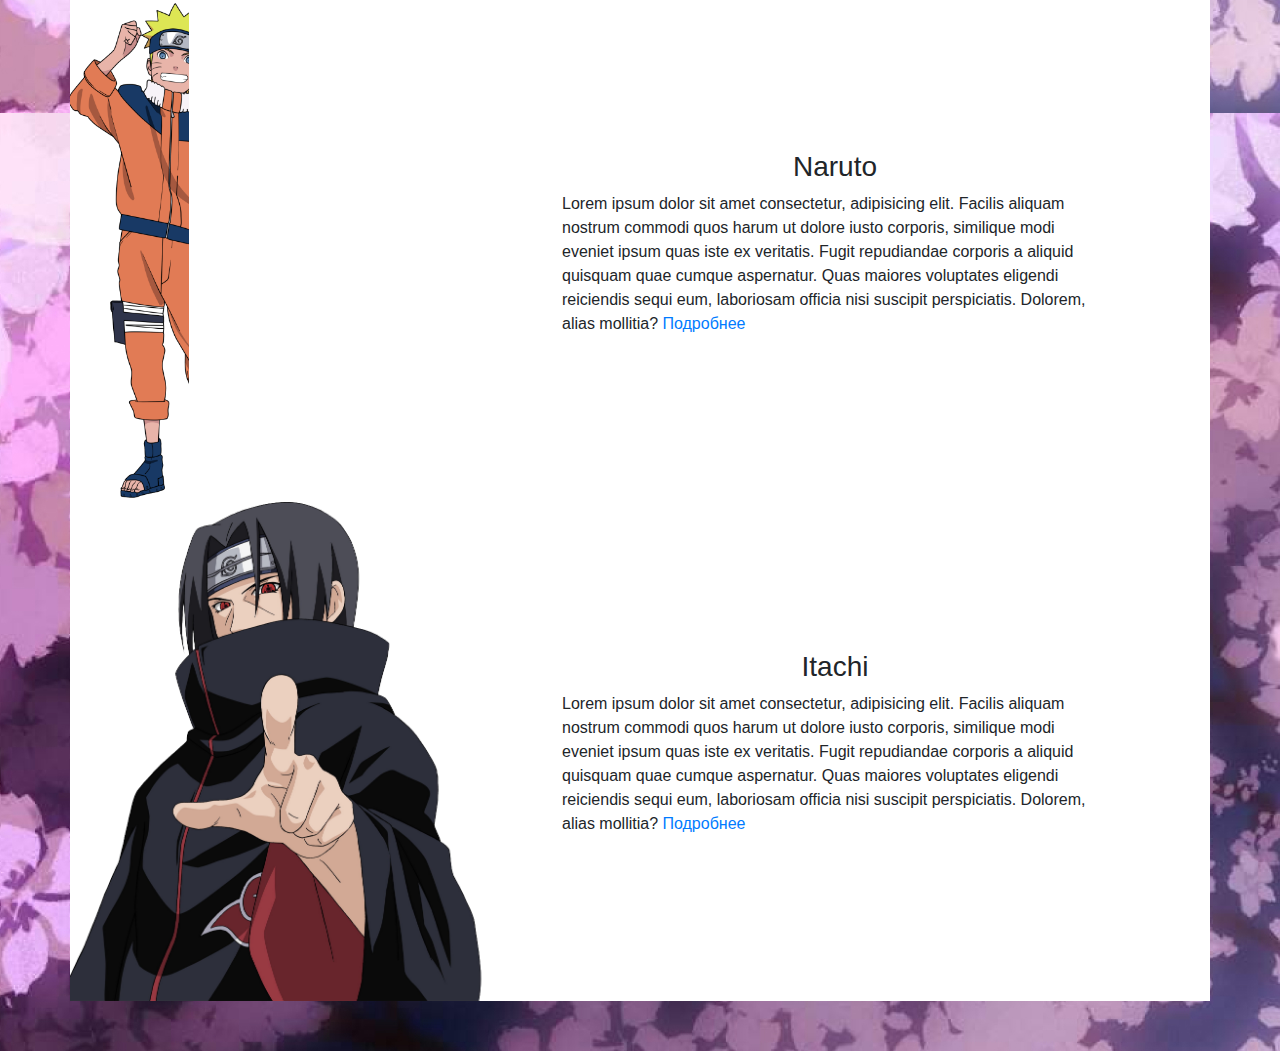
<file: N/N/index (1).html>
<!DOCTYPE html>
<html lang="ru">
<head>
    <meta charset="UTF-8">
    <meta name="viewport" content="width=device-width, initial-scale=1.0">
    <title>Главная</title>

    <link rel="stylesheet" type="text/css" href="slick/slick/slick.css"/>
    <link rel="stylesheet" type="text/css" href="slick/slick/slick-theme.css"/>
    <link rel="stylesheet" href="bootstrap/css/bootstrap-grid.min.css">
    <link rel="stylesheet" href="bootstrap/css/bootstrap-reboot.min.css">
    <link rel="stylesheet" href="bootstrap/css/bootstrap.min.css">
    <link rel="stylesheet" href="style/css/style.css">

</head>
<body>

  <nav class="navbar navbar-expand-lg navbar-light bg-light">
    <div class="collapse container navbar-collapse" id="navbarText">

      <span class="navbar-text">
        <img src="img/logo.png" alt="" class="logo">
      </span>

      <ul class="navbar-nav">
        <li class="nav-item active">
          <a class="nav-link" href="#">Home <span class="sr-only">(current)</span></a>
        </li>
        <li class="nav-item"> 
          <a class="nav-link" href="#">Features</a>
        </li>
        <li class="nav-item">
          <a class="nav-link" href="#">Pricing</a>
        </li>
      </ul>
    </div>
  </nav>

  <div class="main">

   <section class="hero">

    <img class='hero__saske' src="img/saske.png" alt="">
    <img class='hero__naruto' src="img/naruto.png" alt="">
    <div class="container hero__container">

      <h1 class='hero__title'>Вселенная Наруто</h1>
      <img class='hero__img' src="img/hero.png" alt="">

      <div class="row">
        <div class="col-4 hero__video">

          <iframe class='hero__youtube' src="https://www.youtube.com/embed/yIuYhgq6jb0" frameborder="0" allow="accelerometer; autoplay; encrypted-media; gyroscope; picture-in-picture" allowfullscreen></iframe>

        </div>
        <div class="col-4">
          <p class="hero__paragraph">
            Скорее всего Вы уже знакомы с происходящими действиями аниме-сериала, но всё же мы 
            решили написать эту статью с описанием Наруто. Что ж, давайте рассмотрим этот мир поближе.
            Все действия происходят в мифическом мире. По сюжету, 
            Наруто Удзумаки главный герой. Он носитель девятихвостого 
            демона-лиса, который находиться внутри него. Вернёмся на 12 лет 
            ранее. На деревню Наруто, "Скрытую Листву" (Коноха), напал демон лис, 
            и для того чтобы спасти родную землю, глава Конохи жертвует своей жизнью. 
            Он запечатывает дух демона в тело своего сына Наруто. Отец Наруто, четвёртый 
            хокагэ, хотел, чтобы его сына считали героем, так как он всю мощь девятихвостого лиса 
            сдерживал в себе. Но восприняв Наруто как демона во плоти, население деревни возненавидело его. 
            Своё отличие от других людей, герой узнал лишь спустя несколько лет.
          </p>
        </div>
        <div class="col-4 hero__video">

          <iframe class='hero__youtube' src="https://www.youtube.com/embed/4WGAr2eyXJA" frameborder="0" allow="accelerometer; autoplay; encrypted-media; gyroscope; picture-in-picture" allowfullscreen></iframe>
        </div>
      </div>

   </section>

   <section class="slider">

    <div class="your-class">
      <div>

        <div class="container slider__container">
          <div class="row">
            <div class="col-4"> <img class='slider-pic' src="img/saske.png" alt=""></div>
            <div class="slider-text  col-8">
              <h3 class="slider-name">Saske</h3>
              <p>Lorem ipsum dolor sit amet consectetur, adipisicing elit. Facilis aliquam nostrum commodi quos harum ut dolore iusto corporis, similique modi eveniet ipsum quas iste ex veritatis. Fugit repudiandae corporis a aliquid quisquam quae cumque aspernatur. Quas maiores voluptates eligendi reiciendis sequi eum, laboriosam officia nisi suscipit perspiciatis. Dolorem, alias mollitia? <a href="saske.html">Подробнее</a> </p>
            </div>
          </div>
        </div>

      </div>
      <div>

        <div class="container slider__container">
          <div class="row">
            <div class="col-4"> <img class='slider-pic' src="img/naruto.png" alt=""></div>
            <div class="slider-text  col-8">
              <h3 class="slider-name">Naruto</h3>
              <p>Lorem ipsum dolor sit amet consectetur, adipisicing elit. Facilis aliquam nostrum commodi quos harum ut dolore iusto corporis, similique modi eveniet ipsum quas iste ex veritatis. Fugit repudiandae corporis a aliquid quisquam quae cumque aspernatur. Quas maiores voluptates eligendi reiciendis sequi eum, laboriosam officia nisi suscipit perspiciatis. Dolorem, alias mollitia? <a href="naruto.html">Подробнее</a> </p>
            </div>
          </div>
        </div>

      </div>
      <div>  <div class="container slider__container">
          <div class="row">
            <div class="col-4"> <img class='slider-pic' src="img/itachi.png" alt=""></div>
            <div class="slider-text  col-8">
              <h3 class="slider-name"> Itachi </h3>
              <p>Lorem ipsum dolor sit amet consectetur, adipisicing elit. Facilis aliquam nostrum commodi quos harum ut dolore iusto corporis, similique modi eveniet ipsum quas iste ex veritatis. Fugit repudiandae corporis a aliquid quisquam quae cumque aspernatur. Quas maiores voluptates eligendi reiciendis sequi eum, laboriosam officia nisi suscipit perspiciatis. Dolorem, alias mollitia? <a href="saske.html">Подробнее</a> </p>
            </div>
          </div>
        </div> </div>
    </div>

   </section>

  </div>




    <script src="https://code.jquery.com/jquery-3.5.1.slim.min.js" integrity="sha384-DfXdz2htPH0lsSSs5nCTpuj/zy4C+OGpamoFVy38MVBnE+IbbVYUew+OrCXaRkfj" crossorigin="anonymous"></script>
    <script src="https://cdn.jsdelivr.net/npm/popper.js@1.16.0/dist/umd/popper.min.js" integrity="sha384-Q6E9RHvbIyZFJoft+2mJbHaEWldlvI9IOYy5n3zV9zzTtmI3UksdQRVvoxMfooAo" crossorigin="anonymous"></script>
    <script src="https://stackpath.bootstrapcdn.com/bootstrap/4.5.0/js/bootstrap.min.js" integrity="sha384-OgVRvuATP1z7JjHLkuOU7Xw704+h835Lr+6QL9UvYjZE3Ipu6Tp75j7Bh/kR0JKI" crossorigin="anonymous"></script>

    <script type="text/javascript" src="slick/slick/slick.min.js"></script>

  <script>

      $(document).ready(function(){
        $('.your-class').slick({

          slidesToShow:1,
          slidesToScroll: 1,
          autoplay: false,
          autoplaySpeed: 2000,
          centerMod: true,
          arrows: false,
          dots: true,
          fade: true,
          cssEase: 'linear'

        });
      });

    </script>
    
</body>
</html>
</file>
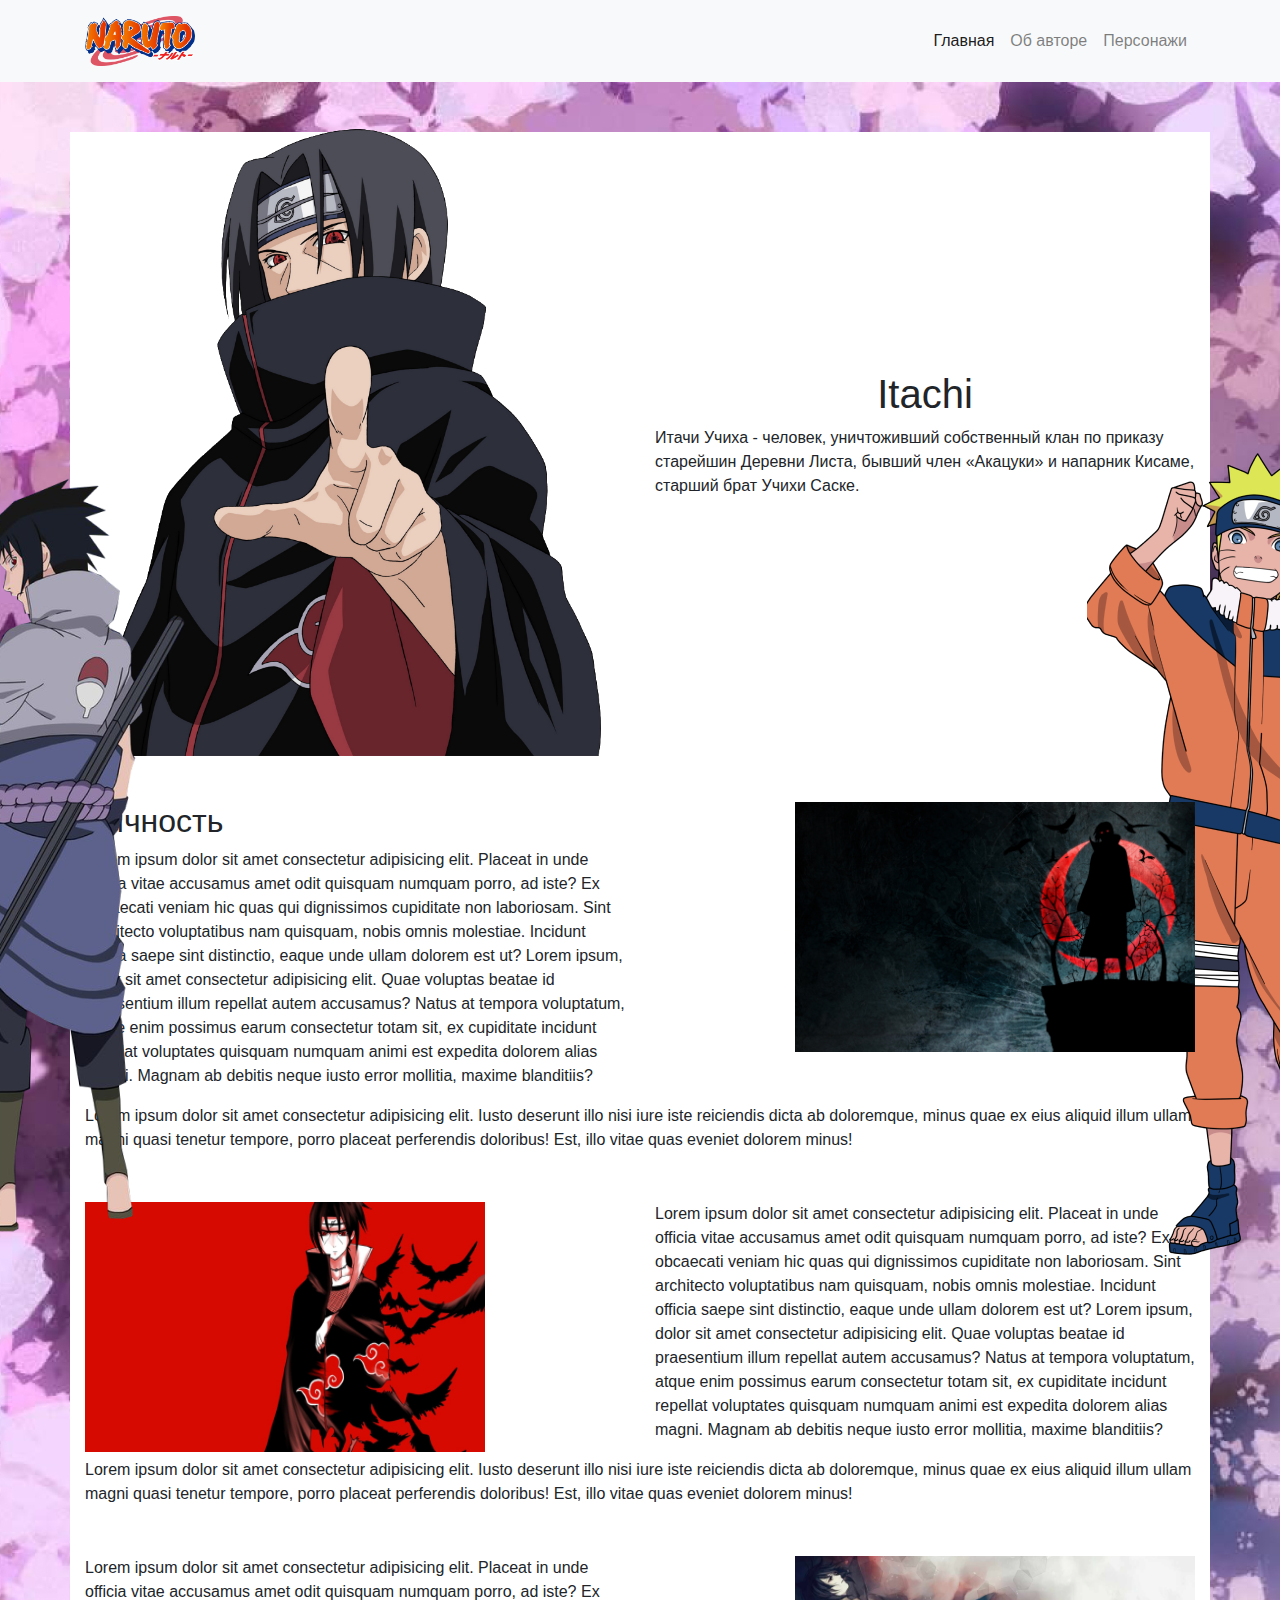
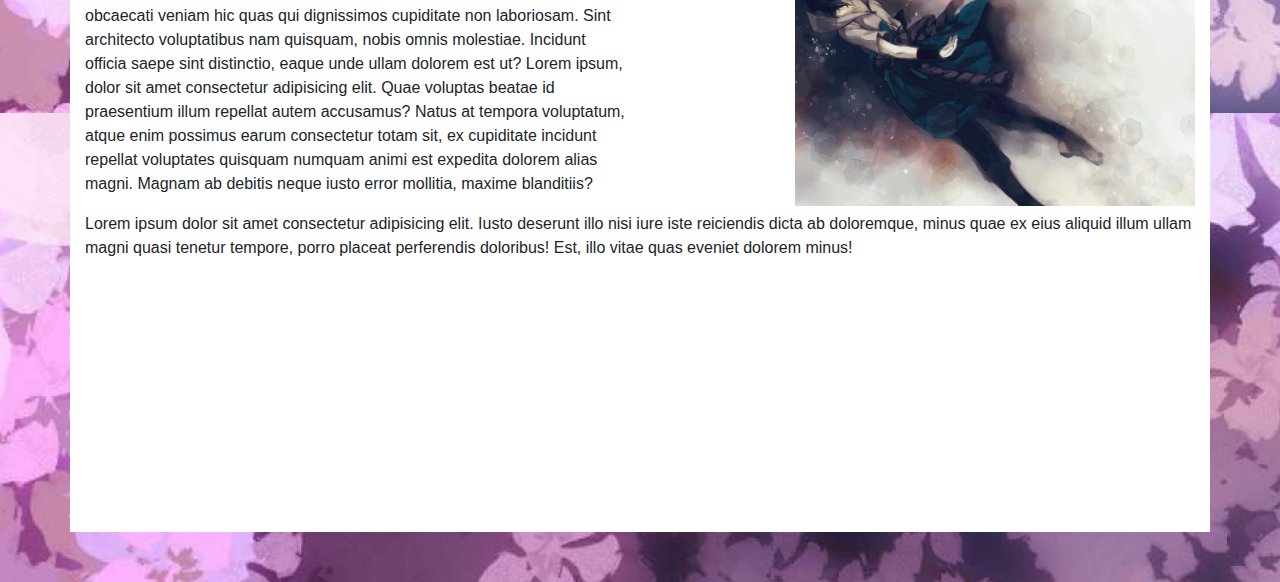
<file: N/N/itachi.html>
<!DOCTYPE html>
<html lang="ru">
<head>
    <meta charset="UTF-8">
    <meta name="viewport" content="width=device-width, initial-scale=1.0">
    <title>Главная</title>

    <link rel="stylesheet" type="text/css" href="slick/slick/slick.css"/>
    <link rel="stylesheet" type="text/css" href="slick/slick/slick-theme.css"/>
    <link rel="stylesheet" href="bootstrap/css/bootstrap-grid.min.css">
    <link rel="stylesheet" href="bootstrap/css/bootstrap-reboot.min.css">
    <link rel="stylesheet" href="bootstrap/css/bootstrap.min.css">
    <link rel="stylesheet" href="style/css/style.css">

</head>
<body>

  <nav class="navbar navbar-expand-lg navbar-light bg-light">
    <div class="collapse container navbar-collapse" id="navbarText">

      <span class="navbar-text">
        <img src="img/logo.png" alt="" class="logo">
      </span>

      <ul class="navbar-nav">
        <li class="nav-item active">
          <a class="nav-link" href="index.html">Главная<span class="sr-only">(current)</span></a>
        </li>
        <li class="nav-item"> 
          <a class="nav-link" href="kira.html">Об авторе</a>
        </li>
        <li class="nav-item">
          <a class="nav-link" href="index.html#heroes">Персонажи</a>
        </li>
      </ul>
    </div>
  </nav>
      <div class="main">

        <img class='hero__saske' src="img/saske.png" alt="">
        <img class='hero__naruto' src="img/naruto.png" alt="">
        <div class="container about">
            <div class="row">
                <div class="col-6 about__content">
                    <img class='about__pic' src="img/itachi.png" alt="">
                </div>
                <div class="col-6">
                    <div class="about__content">
                        <h1 class='content__name'>Itachi</h1>
                        <p class="about__paragraph">
                            Итачи Учиха - человек, уничтоживший собственный клан по приказу старейшин Деревни Листа, бывший член «Акацуки» и напарник Кисаме, старший брат Учихи Саске.
                        </p>
                    </div>
                </div>
            </div>


                   <div style='margin-top: 50px;' class="row">
                       <div class="col-6">
                           <h2 class='about__subtitle'>Личность</h2>
                           <p>Lorem ipsum dolor sit amet consectetur adipisicing elit. Placeat in unde officia vitae accusamus amet odit quisquam numquam porro, ad iste? Ex obcaecati veniam hic quas qui dignissimos cupiditate non laboriosam. Sint architecto voluptatibus nam quisquam, nobis omnis molestiae. Incidunt officia saepe sint distinctio, eaque unde ullam dolorem est ut? Lorem ipsum, dolor sit amet consectetur adipisicing elit. Quae voluptas beatae id praesentium illum repellat autem accusamus? Natus at tempora voluptatum, atque enim possimus earum consectetur totam sit, ex cupiditate incidunt repellat voluptates quisquam numquam animi est expedita dolorem alias magni. Magnam ab debitis neque iusto error mollitia, maxime blanditiis?</p></div>
                       <div class=" col-6 pic_right"><img class='paragraph__pic' src="img/small-itachi.png" alt=""></div>
                   </div>
                   <p>Lorem ipsum dolor sit amet consectetur adipisicing elit. Iusto deserunt illo nisi iure iste reiciendis dicta ab doloremque, minus quae ex eius aliquid illum ullam magni quasi tenetur tempore, porro placeat perferendis doloribus! Est, illo vitae quas eveniet dolorem minus!</p>

                   <div style='margin-top: 50px;' class="row">
                    <div class=" col-6 pic_left"><img class='paragraph__pic' src="img/red-itachi.png" alt=""></div>
                    <div class="col-6">
                        <p>Lorem ipsum dolor sit amet consectetur adipisicing elit. Placeat in unde officia vitae accusamus amet odit quisquam numquam porro, ad iste? Ex obcaecati veniam hic quas qui dignissimos cupiditate non laboriosam. Sint architecto voluptatibus nam quisquam, nobis omnis molestiae. Incidunt officia saepe sint distinctio, eaque unde ullam dolorem est ut? Lorem ipsum, dolor sit amet consectetur adipisicing elit. Quae voluptas beatae id praesentium illum repellat autem accusamus? Natus at tempora voluptatum, atque enim possimus earum consectetur totam sit, ex cupiditate incidunt repellat voluptates quisquam numquam animi est expedita dolorem alias magni. Magnam ab debitis neque iusto error mollitia, maxime blanditiis?</p></div>
                </div>
                <p>Lorem ipsum dolor sit amet consectetur adipisicing elit. Iusto deserunt illo nisi iure iste reiciendis dicta ab doloremque, minus quae ex eius aliquid illum ullam magni quasi tenetur tempore, porro placeat perferendis doloribus! Est, illo vitae quas eveniet dolorem minus!</p>

                <div style='margin-top: 50px;' class="row">
                    <div class="col-6">
                        <p>Lorem ipsum dolor sit amet consectetur adipisicing elit. Placeat in unde officia vitae accusamus amet odit quisquam numquam porro, ad iste? Ex obcaecati veniam hic quas qui dignissimos cupiditate non laboriosam. Sint architecto voluptatibus nam quisquam, nobis omnis molestiae. Incidunt officia saepe sint distinctio, eaque unde ullam dolorem est ut? Lorem ipsum, dolor sit amet consectetur adipisicing elit. Quae voluptas beatae id praesentium illum repellat autem accusamus? Natus at tempora voluptatum, atque enim possimus earum consectetur totam sit, ex cupiditate incidunt repellat voluptates quisquam numquam animi est expedita dolorem alias magni. Magnam ab debitis neque iusto error mollitia, maxime blanditiis?</p></div>
                    <div class=" col-6 pic_right"><img class='paragraph__pic' src="img/art-saske.png" alt=""></div>
                </div>
                <p>Lorem ipsum dolor sit amet consectetur adipisicing elit. Iusto deserunt illo nisi iure iste reiciendis dicta ab doloremque, minus quae ex eius aliquid illum ullam magni quasi tenetur tempore, porro placeat perferendis doloribus! Est, illo vitae quas eveniet dolorem minus!</p>

        </div>

      </div>
    


    <script src="https://code.jquery.com/jquery-3.5.1.slim.min.js" integrity="sha384-DfXdz2htPH0lsSSs5nCTpuj/zy4C+OGpamoFVy38MVBnE+IbbVYUew+OrCXaRkfj" crossorigin="anonymous"></script>
    <script src="https://cdn.jsdelivr.net/npm/popper.js@1.16.0/dist/umd/popper.min.js" integrity="sha384-Q6E9RHvbIyZFJoft+2mJbHaEWldlvI9IOYy5n3zV9zzTtmI3UksdQRVvoxMfooAo" crossorigin="anonymous"></script>
    <script src="https://stackpath.bootstrapcdn.com/bootstrap/4.5.0/js/bootstrap.min.js" integrity="sha384-OgVRvuATP1z7JjHLkuOU7Xw704+h835Lr+6QL9UvYjZE3Ipu6Tp75j7Bh/kR0JKI" crossorigin="anonymous"></script>

</body>
</file>
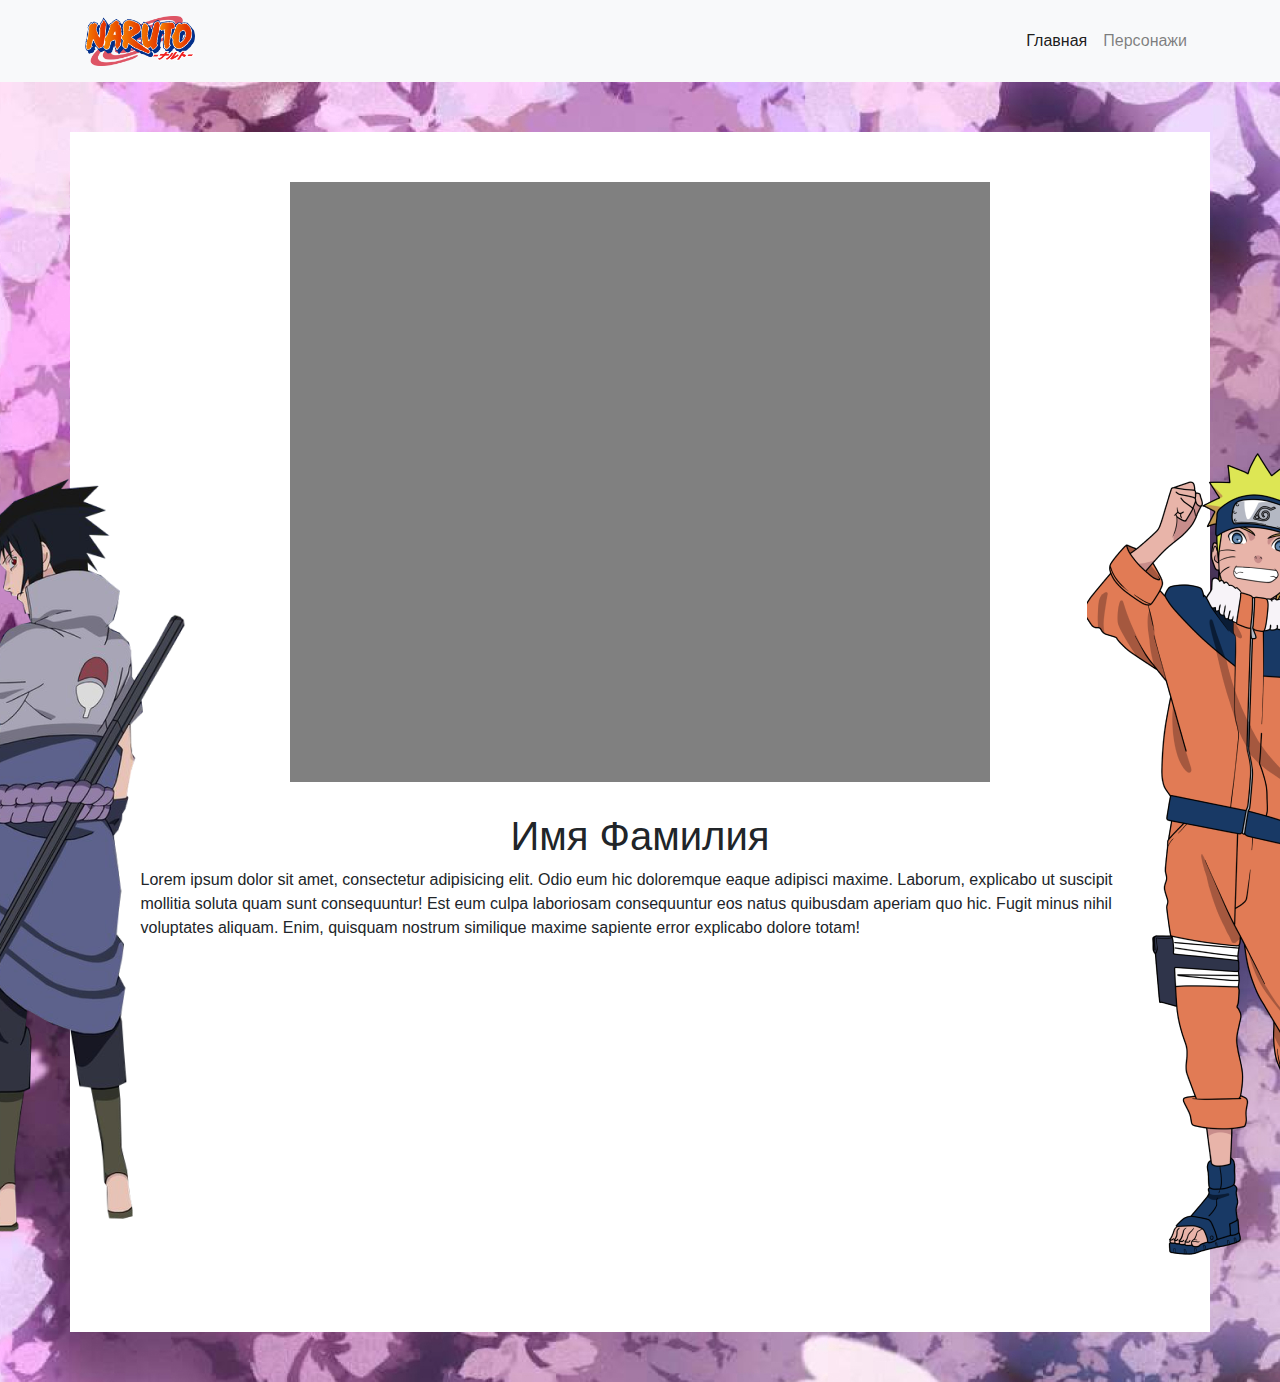
<file: N/N/kira.html>
<!DOCTYPE html>
<html lang="ru">
<head>
    <meta charset="UTF-8">
    <meta name="viewport" content="width=device-width, initial-scale=1.0">
    <title>Главная</title>

    <link rel="stylesheet" type="text/css" href="slick/slick/slick.css"/>
    <link rel="stylesheet" type="text/css" href="slick/slick/slick-theme.css"/>
    <link rel="stylesheet" href="bootstrap/css/bootstrap-grid.min.css">
    <link rel="stylesheet" href="bootstrap/css/bootstrap-reboot.min.css">
    <link rel="stylesheet" href="bootstrap/css/bootstrap.min.css">
    <link rel="stylesheet" href="style/css/style.css">

</head>
<body>
    

    <nav class="navbar navbar-expand-lg navbar-light bg-light">
        <div class="collapse container navbar-collapse" id="navbarText">
    
          <span class="navbar-text">
            <img src="img/logo.png" alt="" class="logo">
          </span>
    
          <ul class="navbar-nav">
            <li class="nav-item active">
              <a class="nav-link" href="index.html">Главная<span class="sr-only">(current)</span></a>
            </li>
            <li class="nav-item">
              <a class="nav-link" href="index.html#heroes">Персонажи</a>
            </li>
          </ul>
        </div>
      </nav>
      <div class="main">

        <img class='hero__saske' src="img/saske.png" alt="">
        <img class='hero__naruto' src="img/naruto.png" alt="">
        <div class="container kira__container">
            <div class="photo"></div>
            <h1 class="name">Имя Фамилия</h1>
            <p class="kira__about">
                Lorem ipsum dolor sit amet, consectetur adipisicing elit. Odio eum hic doloremque eaque adipisci maxime. Laborum, explicabo ut suscipit mollitia soluta quam sunt consequuntur! Est eum culpa laboriosam consequuntur eos natus quibusdam aperiam quo hic. Fugit minus nihil voluptates aliquam. Enim, quisquam nostrum similique maxime sapiente error explicabo dolore totam!
            </p>
        </div>
    
    </div>

</body>
</file>
<file: style/css/style.css>
.my-column{
    text-align: center;
}
.logo{
    height: 50px;
}

.main{
    padding-top: 50px;
    padding-bottom: 50px;
}

.hero__container{
    /* margin-top: 100px; */
    background-color: white;
}

.hero__title{
    text-align: center;
}

.hero__img{
    width: 100%;
    margin: auto;
    display: block;
}

.hero__paragraph{
    margin-top: 30px;
    margin-bottom: 30px;
    font-size: 15px;
    text-align: center;
}

.hero__video{
    display: flex;
    justify-content: center;
    align-items: center;
}

.hero__youtube{
    width: 100%;
}

.hero__saske{
    position: absolute;
    top: 450px;
    left: 0;
    z-index: 10000;
    height: 815px;
    width: 250px;
}

.hero__naruto{
    position: absolute;
    top: 450px;
    right: 0;
    height: 815px;
    width: 250px;
}
.slider{
    margin-top: -3px;
}

.slider__container{
    background-color: white;
    padding-left: 0;
    padding-right: 0;
}


.slider-pic{
    height: 500px;
}
.slider-pic{
    height: 500px;
}

.slider-text{
    display: flex;
    flex-direction: column;
    justify-content: center;
    align-items: center;
    padding-left: 10%;
    padding-right: 10%;
}

.main{
    background-image: url('../../img/background.jpg');
    background-size: cover;
}

.about{
    background-color: #fff;
    height: 2000px;
}

.about__pic{
    width: 100%;
}

.about__content{
    display: flex;
    align-items: center;
    justify-content: center;
    flex-direction: column;
    height: 620px;
}

.about__main{
    width: 95%;
    margin: auto;
    text-align: justify;
    margin-top: 40px;
}

.paragraph__pic{
    width: 400px;
    height: 250px;
}

.pic_right{
    display: flex;
    justify-content: flex-end;
}
.pic_left{
    display: flex;
    justify-content: flex-start;
}

.photo{
    width: 700px;
    height: 600px;
    background: grey;
    margin: auto;
}

.kira__container{
    height: 1200px;
    background: white;
    padding-top: 50px;
}

.name{
    text-align: center;
    margin-top: 30px;
}

.kira__about{
    width: 90%;
    margin-top: 30px;
    margin: auto;
}

@media (max-width: 992px){
    .hero__img{
        display: none;
    }
    .hero__naruto{
        display: none;
    }
    .hero__saske{
        display: none;
    }
    .hero__youtube{
        width: 300px;
        margin-top: 30px;
    }
}

@media (max-width: 576px){
    .container{
        max-width: 95% !important;
    }
    .slider-pic{
        width: 100%;
        height: auto;
    }
    .slider__img{
        display: flex;
        justify-content: center;
        align-items: center;
    }
    .slider__container{
        height: 620px;
        padding-top: 30px;
    }
    .photo{
        width: 80%;
        height: 250px;
    }
}
</file>
<file: N/N/style/css/style.css>
.my-column{
    text-align: center;
}
.logo{
    height: 50px;
}

.main{
    padding-top: 50px;
    padding-bottom: 50px;
}

.hero__container{
    /* margin-top: 100px; */
    background-color: white;
}

.hero__title{
    text-align: center;
}

.hero__img{
    width: 100%;
    margin: auto;
    display: block;
}

.hero__paragraph{
    margin-top: 30px;
    margin-bottom: 30px;
    font-size: 15px;
    text-align: center;
}

.hero__video{
    display: flex;
    justify-content: center;
    align-items: center;
}

.hero__youtube{
    width: 100%;
}

.hero__saske{
    position: absolute;
    top: 450px;
    left: 0;
    z-index: 10000;
}

.hero__naruto{
    position: absolute;
    top: 450px;
    right: 0;
}
.slider{
    margin-top: -3px;
}

.slider__container{
    background-color: white;
    padding-left: 0;
    padding-right: 0;
}


.slider-pic{
    height: 500px;
}
.slider-pic{
    height: 500px;
}

.slider-text{
    display: flex;
    flex-direction: column;
    justify-content: center;
    align-items: center;
    padding-left: 10%;
    padding-right: 10%;
}

.main{
    background-image: url('../../img/background.jpg');
}

.about{
    background-color: #fff;
    height: 2000px;
}

.about__pic{
    width: 100%;
}

.about__content{
    display: flex;
    align-items: center;
    justify-content: center;
    flex-direction: column;
    height: 620px;
}

.about__main{
    width: 95%;
    margin: auto;
    text-align: justify;
    margin-top: 40px;
}

.paragraph__pic{
    width: 400px;
    height: 250px;
}

.pic_right{
    display: flex;
    justify-content: flex-end;
}
.pic_left{
    display: flex;
    justify-content: flex-start;
}

.photo{
    width: 700px;
    height: 600px;
    background: grey;
    margin: auto;
}

.kira__container{
    height: 1200px;
    background: white;
    padding-top: 50px;
}

.name{
    text-align: center;
    margin-top: 30px;
}

.kira__about{
    width: 90%;
    margin-top: 30px;
    margin: auto;
}

@media (max-width: 992px){
    .hero__img{
        display: none;
    }
    .hero__naruto{
        display: none;
    }
    .hero__saske{
        display: none;
    }
    .hero__youtube{
        width: 300px;
        margin-top: 30px;
    }
}

@media (max-width: 576px){
    .container{
        max-width: 95% !important;
    }
    .slider-pic{
        width: 100%;
        height: auto;
    }
    .slider__img{
        display: flex;
        justify-content: center;
        align-items: center;
    }
    .slider__container{
        height: 620px;
        padding-top: 30px;
    }
    .photo{
        width: 80%;
        height: 250px;
    }
}
</file>
<file: N/style/css/style.css>
.my-column{
    text-align: center;
}
.logo{
    height: 50px;
}
.hero__container{
    /* margin-top: 100px; */
    background-color: white;
}

.hero__title{
    text-align: center;
}

.hero__img{
    width: 100%;
    margin: auto;
    display: block;
}

.hero__paragraph{
    margin-top: 30px;
    margin-bottom: 30px;
    font-size: 15px;
    text-align: center;
}

.hero__video{
    display: flex;
    justify-content: center;
    align-items: center;
}

.hero__youtube{
    width: 100%;
}

.hero__saske{
    position: absolute;
    top: 60px;
    left: 0;
}

.slider{
    margin-top: -3px;
}

.slider__container{
    background-color: white;
    padding-left: 0;
    padding-right: 0;
}

.slider-pic{
    height: 500px;
}
.slider-pic{
    height: 500px;
}

.slider-text{
    display: flex;
    flex-direction: column;
    justify-content: center;
    align-items: center;
    padding-left: 10%;
    padding-right: 10%;
}

.main{
    background-image: url('../../img/background.jpg');
}
</file>
